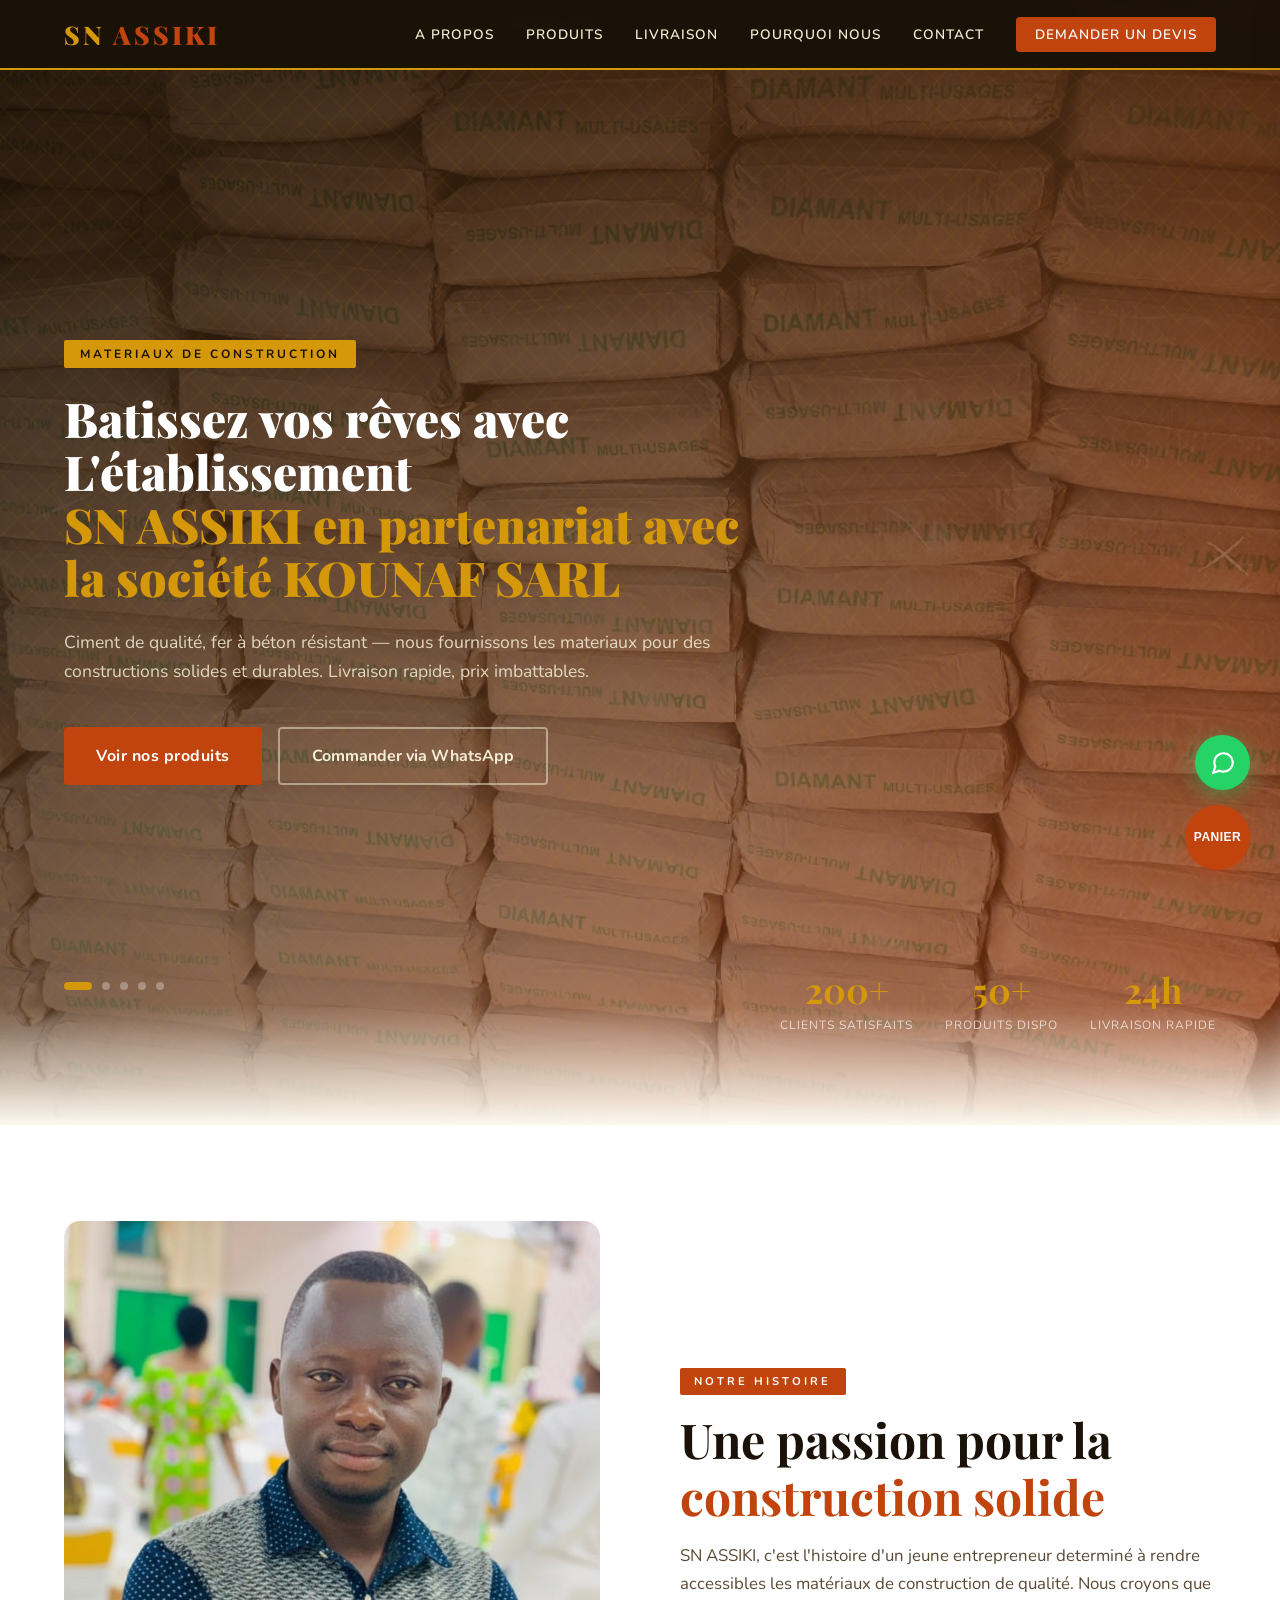
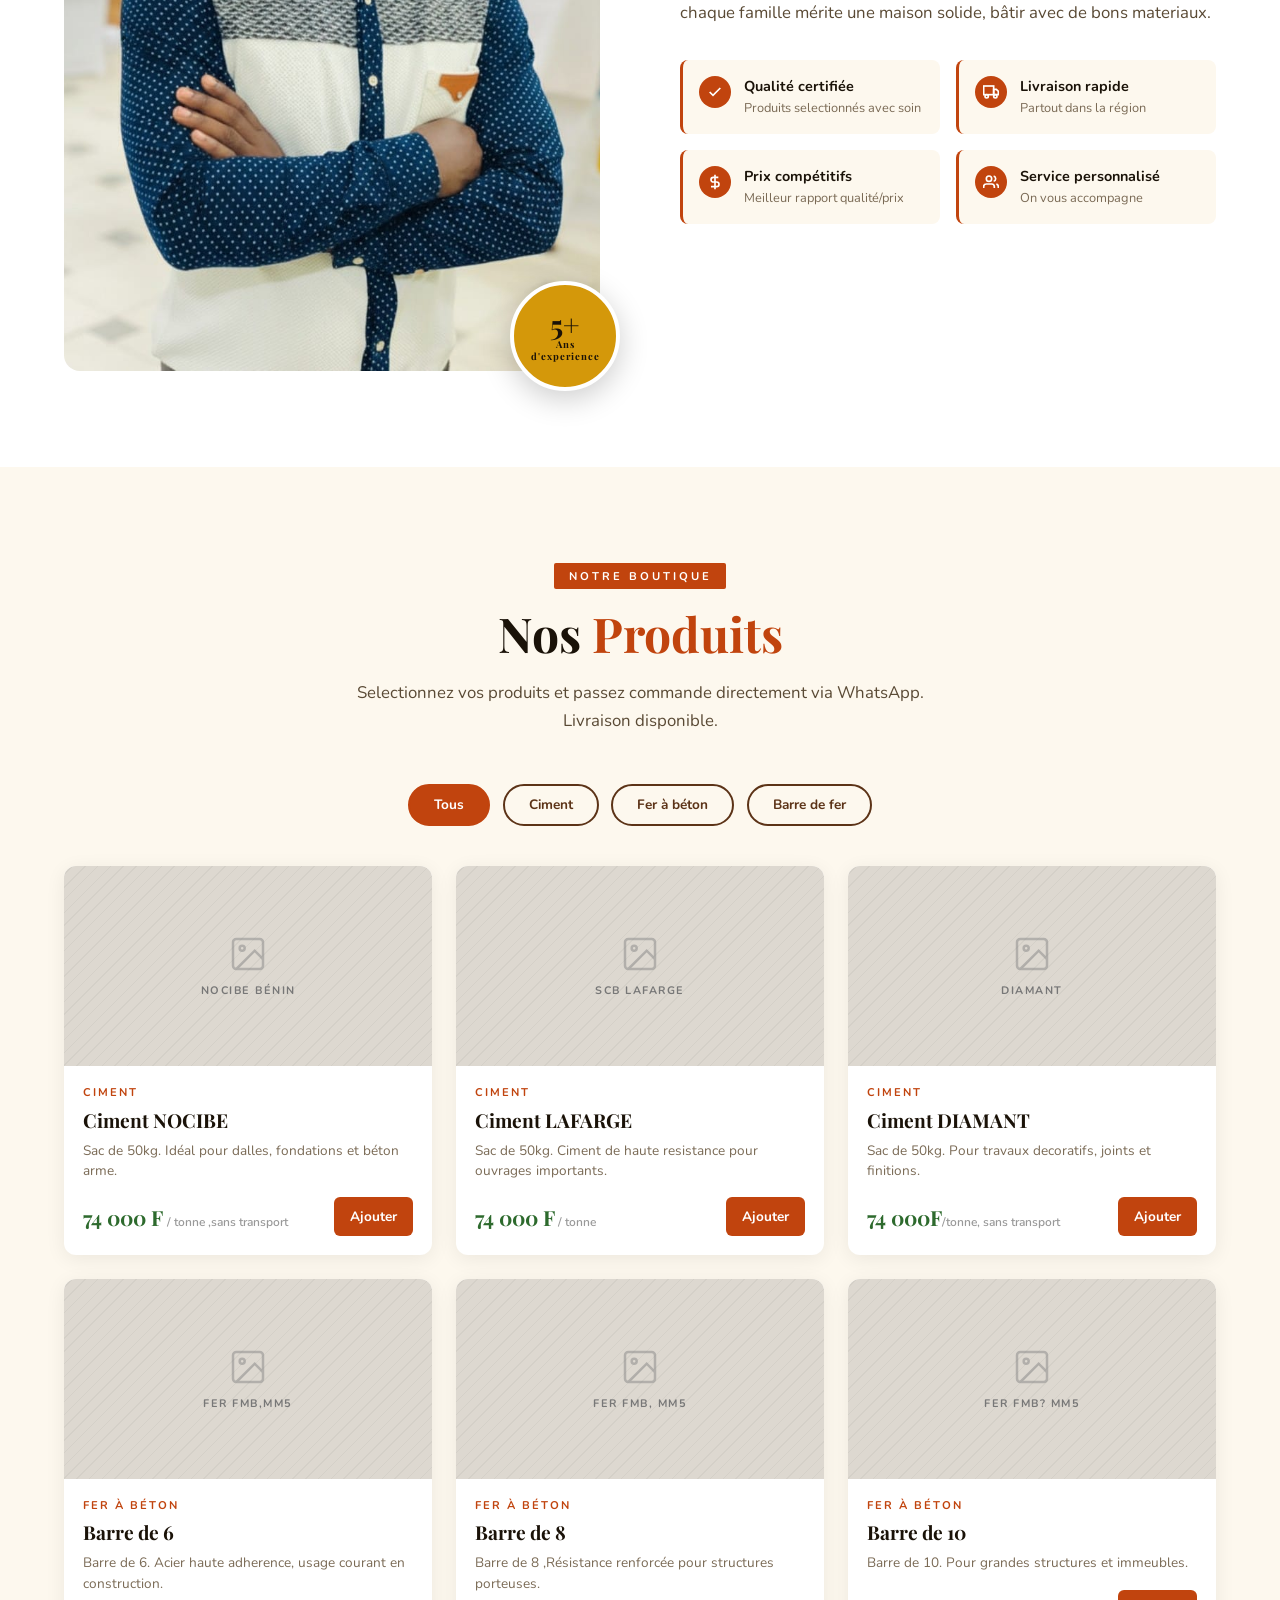
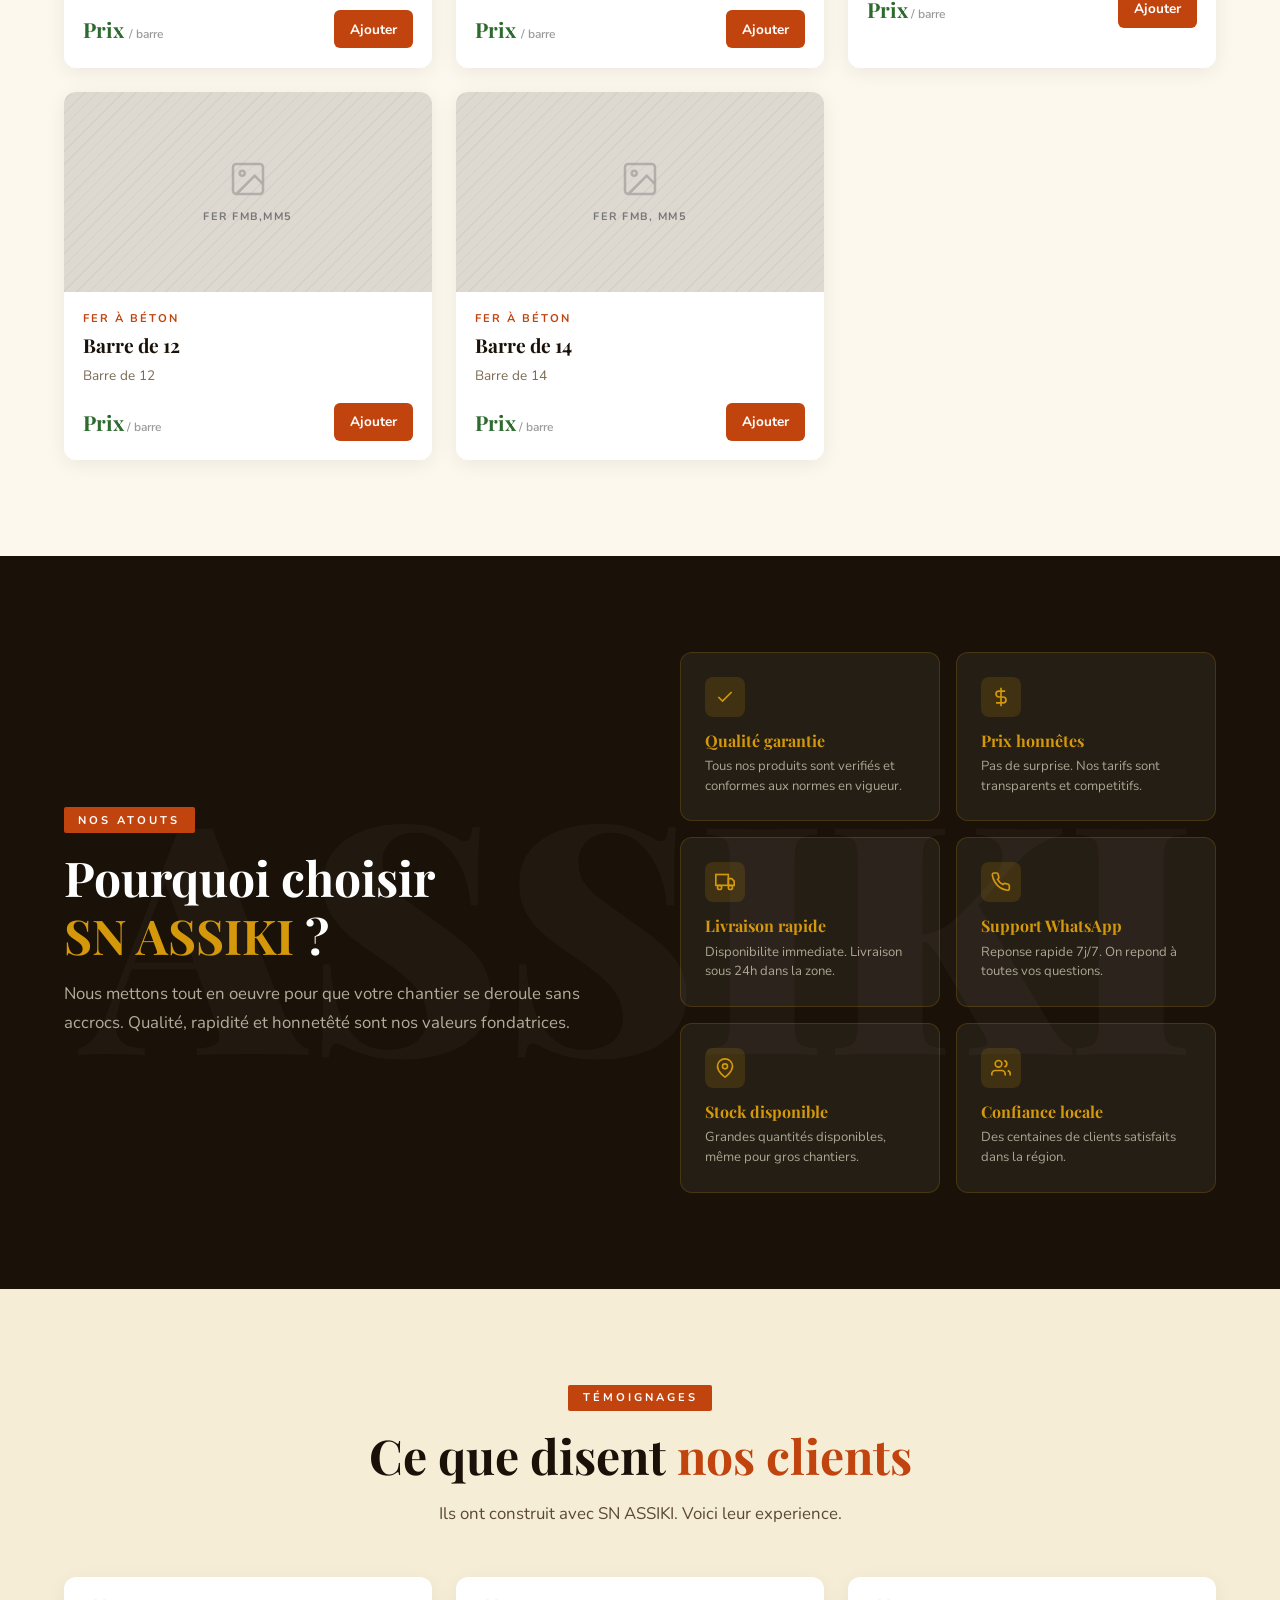
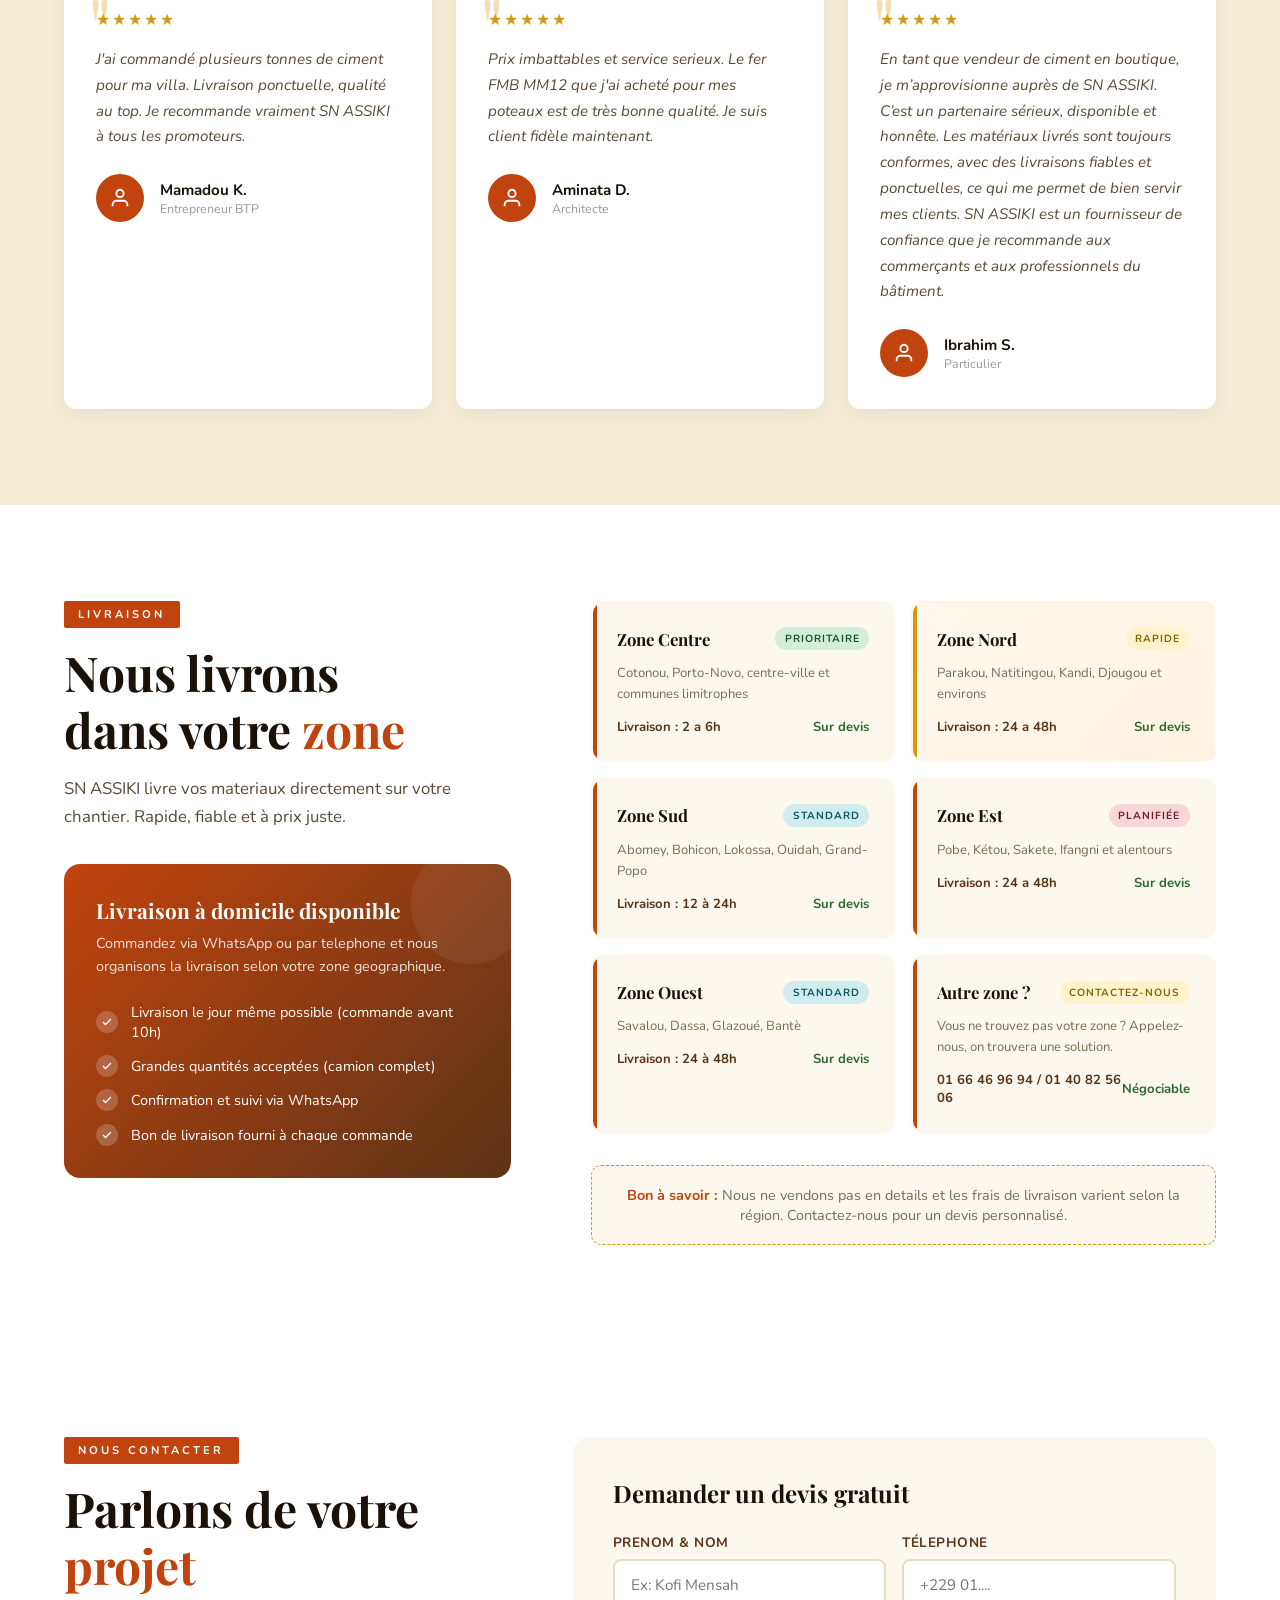
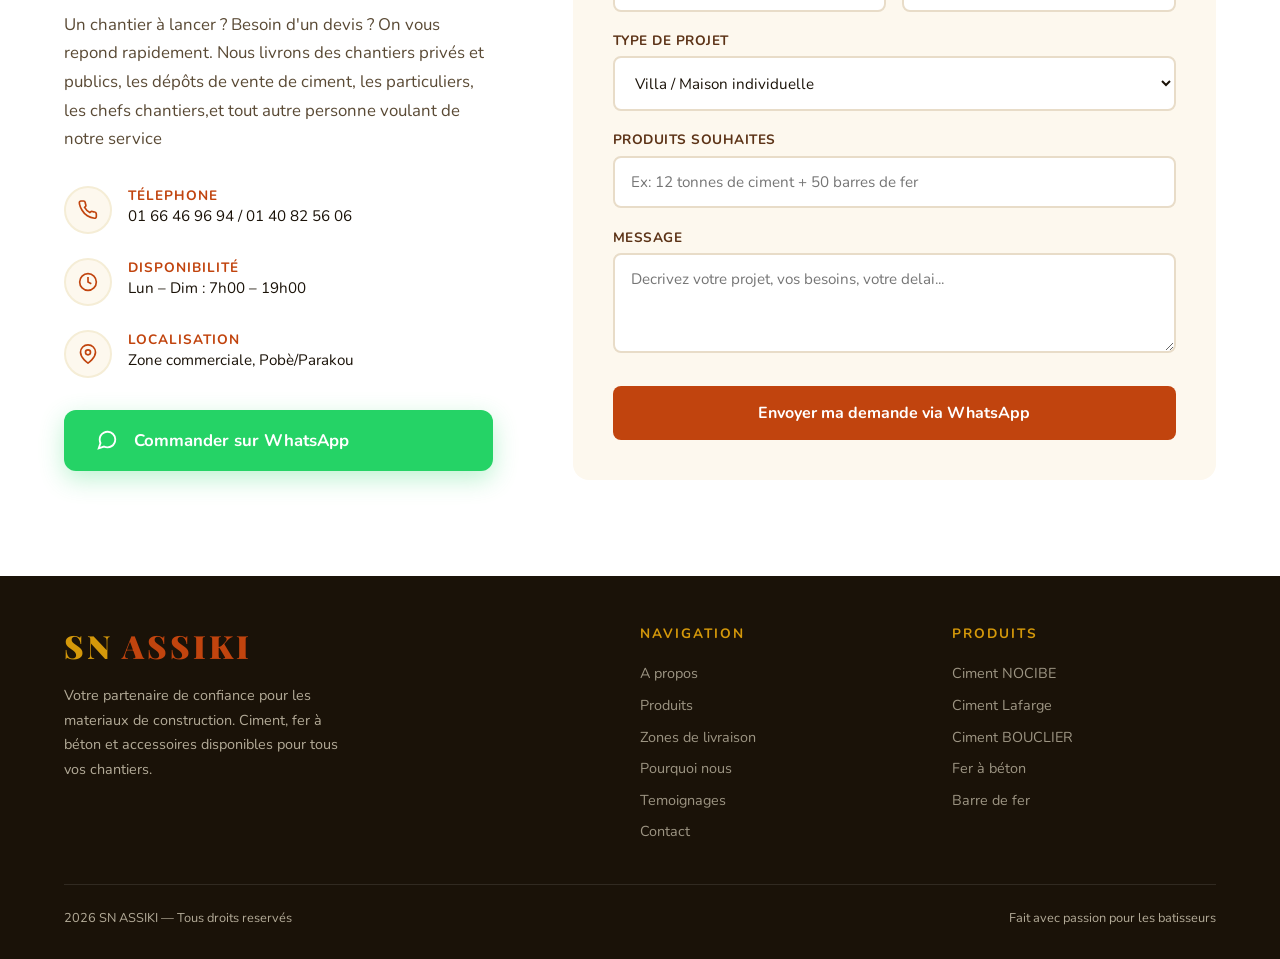
<file: index.html>
<!DOCTYPE html>
<html lang="fr">

<head>
    <meta charset="UTF-8">
    <meta name="viewport" content="width=device-width, initial-scale=1.0">
    <title>SN ASSIKI — Ciment &amp; Fer pour Bâtir l'Avenir</title>
    <link
        href="https://fonts.googleapis.com/css2?family=Playfair+Display:wght@700;900&family=Nunito:wght@400;600;700&display=swap"
        rel="stylesheet">
    <link rel="stylesheet" href="Css/css_ind.css" >
</head>

<body>

    <!-- NAV -->
    <nav id="main-nav">
        <div class="nav-logo">SN <span>ASSIKI</span></div>
        <ul class="nav-links">
            <li><a href="#about">A propos</a></li>
            <li><a href="#catalogue">Produits</a></li>
            <li><a href="#livraison">Livraison</a></li>
            <li><a href="#why">Pourquoi nous</a></li>
            <li><a href="#contact">Contact</a></li>
            <li><a href="#contact" class="nav-cta">Demander un devis</a></li>
        </ul>
        <button class="hamburger" id="hamburger" onclick="toggleMenu()">
            <span></span><span></span><span></span>
        </button>
    </nav>

    <!-- MENU MOBILE -->
    <div class="mobile-nav" id="mobile-nav">
        <a href="#about" onclick="closeMenu()">A propos</a>
        <a href="#catalogue" onclick="closeMenu()">Produits</a>
        <a href="#livraison" onclick="closeMenu()">Livraison</a>
        <a href="#why" onclick="closeMenu()">Pourquoi nous</a>
        <a href="#testimonials" onclick="closeMenu()">Temoignages</a>
        <a href="#contact" onclick="closeMenu()">Contact</a>
        <a href="#contact" class="nav-cta-mobile" onclick="closeMenu()">Demander un devis</a>
    </div>

    <!-- HERO -->
    <section id="hero">
        <div class="hero-slides">
            <div class="hero-slide active"></div>
            <div class="hero-slide"></div>
            <div class="hero-slide"></div>
            <div class="hero-slide"></div>
            <div class="hero-slide"></div>
        </div>
        <div class="hero-overlay"></div>
        <div class="hero-pattern"></div>

        <div class="slide-dots">
            <button class="slide-dot active" onclick="goToSlide(0)"></button>
            <button class="slide-dot" onclick="goToSlide(1)"></button>
            <button class="slide-dot" onclick="goToSlide(2)"></button>
            <button class="slide-dot" onclick="goToSlide(3)"></button>
            <button class="slide-dot" onclick="goToSlide(4)"></button>
        </div>

        <div class="hero-content">
            <div class="hero-badge">Materiaux de Construction</div>
            <h1 class="hero-title">Batissez vos rêves avec L'établissement <br><em> SN ASSIKI en partenariat avec la société KOUNAF SARL</em></h1>
            <p class="hero-subtitle">Ciment de qualité, fer à béton résistant — nous fournissons les materiaux pour des
                constructions solides et durables. Livraison rapide, prix imbattables.</p>
            <div class="hero-buttons">
                <a href="#catalogue" class="btn-primary">Voir nos produits</a>
                <a href="https://wa.me/66469694?text=Bonjour%20SN%20ASSIKI%2C%20je%20voudrais%20des%20informations."
                    class="btn-outline" target="_blank">Commander via WhatsApp</a>
            </div>
        </div>

        <div class="hero-stats">
            <div class="stat"><span class="stat-num">200+</span><span class="stat-label">Clients satisfaits</span></div>
            <div class="stat"><span class="stat-num">50+</span><span class="stat-label">Produits dispo</span></div>
            <div class="stat"><span class="stat-num">24h</span><span class="stat-label">Livraison rapide</span></div>
        </div>
    </section>

    <!-- A PROPOS -->
    <section id="about">
        <div class="about-image reveal">
            <img src="img/ENR2.jpeg" alt="SN ASSIKI">
            <div class="about-badge-img">
                <span class="big">5+</span>
                <span class="small">Ans<br>d'experience</span>
            </div>
        </div>
        <div class="reveal">
            <span class="section-tag">Notre histoire</span>
            <h2 class="section-title">Une passion pour la<br><em>construction solide</em></h2>
            <p class="section-sub">SN ASSIKI, c'est l'histoire d'un jeune entrepreneur determiné à rendre accessibles
                les matériaux de construction de qualité. Nous croyons que chaque famille mérite une maison solide,
                bâtir avec de bons materiaux.</p>
            <div class="about-features">
                <div class="feature-item">
                    <div class="feature-icon">
                        <svg viewBox="0 0 24 24">
                            <polyline points="20 6 9 17 4 12" />
                        </svg>
                    </div>
                    <div class="feature-text">
                        <strong>Qualité certifiée</strong>
                        <span>Produits selectionnés avec soin</span>
                    </div>
                </div>
                <div class="feature-item">
                    <div class="feature-icon">
                        <svg viewBox="0 0 24 24">
                            <rect x="1" y="3" width="15" height="13" />
                            <polygon points="16 8 20 8 23 11 23 16 16 16 16 8" />
                            <circle cx="5.5" cy="18.5" r="2.5" />
                            <circle cx="18.5" cy="18.5" r="2.5" />
                        </svg>
                    </div>
                    <div class="feature-text">
                        <strong>Livraison rapide</strong>
                        <span>Partout dans la région</span>
                    </div>
                </div>
                <div class="feature-item">
                    <div class="feature-icon">
                        <svg viewBox="0 0 24 24">
                            <line x1="12" y1="1" x2="12" y2="23" />
                            <path d="M17 5H9.5a3.5 3.5 0 0 0 0 7h5a3.5 3.5 0 0 1 0 7H6" />
                        </svg>
                    </div>
                    <div class="feature-text">
                        <strong>Prix compétitifs</strong>
                        <span>Meilleur rapport qualité/prix</span>
                    </div>
                </div>
                <div class="feature-item">
                    <div class="feature-icon">
                        <svg viewBox="0 0 24 24">
                            <path d="M17 21v-2a4 4 0 0 0-4-4H5a4 4 0 0 0-4 4v2" />
                            <circle cx="9" cy="7" r="4" />
                            <path d="M23 21v-2a4 4 0 0 0-3-3.87" />
                            <path d="M16 3.13a4 4 0 0 1 0 7.75" />
                        </svg>
                    </div>
                    <div class="feature-text">
                        <strong>Service personnalisé</strong>
                        <span>On vous accompagne</span>
                    </div>
                </div>
            </div>
        </div>
    </section>

    <!-- CATALOGUE -->
    <section id="catalogue">
        <div class="catalogue-header reveal">
            <span class="section-tag">Notre boutique</span>
            <h2 class="section-title">Nos <em>Produits</em></h2>
            <p class="section-sub">Selectionnez vos produits et passez commande directement via WhatsApp. Livraison
                disponible.</p>
        </div>
        <div class="filter-tabs">
            <button class="filter-tab active" onclick="filterProducts('tous', event)">Tous</button>
            <button class="filter-tab" onclick="filterProducts('ciment', event)">Ciment</button>
            <button class="filter-tab" onclick="filterProducts('fer', event)">Fer à béton</button>
            <button class="filter-tab" onclick="filterProducts('accessoires', event)">Barre de fer</button>
        </div>
        <div class="products-grid" id="products-grid">

            <div class="product-card" data-category="ciment">
                <div class="product-img-placeholder">
                    <svg viewBox="0 0 24 24">
                        <rect x="3" y="3" width="18" height="18" rx="2" />
                        <circle cx="8.5" cy="8.5" r="1.5" />
                        <path d="M21 15l-5-5L5 21" />
                    </svg>
                    <span class="ph-label">NOCIBE Bénin</span>
                </div>
                <div class="product-info">
                    <div class="product-category">Ciment</div>
                    <div class="product-name">Ciment NOCIBE</div>
                    <div class="product-desc">Sac de 50kg. Idéal pour dalles, fondations et béton arme.</div>
                    <div class="product-footer">
                        <div class="product-price">74 000 F <span> / tonne ,sans transport</span></div>
                        <button class="add-cart-btn" onclick="addToCart('Ciment NOCIBE Bénin', 74 000)">Ajouter</button>
                    </div>
                </div>
            </div>

            <div class="product-card" data-category="ciment">
                <div class="product-img-placeholder">
                    <svg viewBox="0 0 24 24">
                        <rect x="3" y="3" width="18" height="18" rx="2" />
                        <circle cx="8.5" cy="8.5" r="1.5" />
                        <path d="M21 15l-5-5L5 21" />
                    </svg>
                    <span class="ph-label"> SCB Lafarge</span>
                </div>
                <div class="product-info">
                    <div class="product-category">Ciment</div>
                    <div class="product-name">Ciment LAFARGE</div>
                    <div class="product-desc">Sac de 50kg. Ciment de haute resistance pour ouvrages importants.</div>
                    <div class="product-footer">
                        <div class="product-price">74 000 F<span> / tonne</span></div>
                        <button class="add-cart-btn" onclick="addToCart('Ciment LAFARGE ', 74 000)">Ajouter</button>
                    </div>
                </div>
            </div>

            <div class="product-card" data-category="ciment">
                <div class="product-img-placeholder">
                    <svg viewBox="0 0 24 24">
                        <rect x="3" y="3" width="18" height="18" rx="2" />
                        <circle cx="8.5" cy="8.5" r="1.5" />
                        <path d="M21 15l-5-5L5 21" />
                    </svg>
                    <span class="ph-label">DIAMANT</span>
                </div>
                <div class="product-info">
                    <div class="product-category">Ciment</div>
                    <div class="product-name">Ciment DIAMANT</div>
                    <div class="product-desc">Sac de 50kg. Pour travaux decoratifs, joints et finitions.</div>
                    <div class="product-footer">
                        <div class="product-price">74 000F<span>/tonne, sans transport</span></div>
                        <button class="add-cart-btn" onclick="addToCart('Ciment bouclier 25kg', 000)">Ajouter</button>
                    </div>
                </div>
            </div>

            <div class="product-card" data-category="fer">
                <div class="product-img-placeholder">
                    <svg viewBox="0 0 24 24">
                        <rect x="3" y="3" width="18" height="18" rx="2" />
                        <circle cx="8.5" cy="8.5" r="1.5" />
                        <path d="M21 15l-5-5L5 21" />
                    </svg>
                    <span class="ph-label">Fer FMB,MM5 </span>
                </div>
                <div class="product-info">
                    <div class="product-category">Fer à béton</div>
                    <div class="product-name">Barre de 6</div>
                    <div class="product-desc">Barre de 6. Acier haute adherence, usage courant en construction.</div>
                    <div class="product-footer">
                        <div class="product-price"> Prix <span> / barre</span></div>
                        <button class="add-cart-btn" onclick="addToCart('Fer FMB MM5', 3200)">Ajouter</button>
                    </div>
                </div>
            </div>

            <div class="product-card" data-category="fer">
                <div class="product-img-placeholder">
                    <svg viewBox="0 0 24 24">
                        <rect x="3" y="3" width="18" height="18" rx="2" />
                        <circle cx="8.5" cy="8.5" r="1.5" />
                        <path d="M21 15l-5-5L5 21" />
                    </svg>
                    <span class="ph-label">Fer FMB, MM5 </span>
                </div>
                <div class="product-info">
                    <div class="product-category">Fer à béton</div>
                    <div class="product-name">Barre de 8</div>
                    <div class="product-desc">Barre de 8 ,Résistance renforcée pour structures porteuses.</div>
                    <div class="product-footer">
                        <div class="product-price">Prix <span> / barre</span></div>
                        <button class="add-cart-btn" onclick="addToCart('Fer FMB 12mm', 4500)">Ajouter</button>
                    </div>
                </div>
            </div>

            <div class="product-card" data-category="fer">
                <div class="product-img-placeholder">
                    <svg viewBox="0 0 24 24">
                        <rect x="3" y="3" width="18" height="18" rx="2" />
                        <circle cx="8.5" cy="8.5" r="1.5" />
                        <path d="M21 15l-5-5L5 21" />
                    </svg>
                    <span class="ph-label">Fer FMB? MM5</span>
                </div>
                <div class="product-info">
                    <div class="product-category">Fer à béton</div>
                    <div class="product-name">Barre de 10</div>
                    <div class="product-desc">Barre de 10. Pour grandes structures et immeubles.</div>
                    <div class="product-footer">
                        <div class="product-price">Prix<span> / barre</span></div>
                        <button class="add-cart-btn" onclick="addToCart('Fer FMB 16mm', 00)">Ajouter</button>
                    </div>
                </div>
            </div>

            <div class="product-card" data-category="accessoires">
                <div class="product-img-placeholder">
                    <svg viewBox="0 0 24 24">
                        <rect x="3" y="3" width="18" height="18" rx="2" />
                        <circle cx="8.5" cy="8.5" r="1.5" />
                        <path d="M21 15l-5-5L5 21" />
                    </svg>
                    <span class="ph-label">Fer FMB,MM5</span>
                </div>
                <div class="product-info">
                    <div class="product-category">Fer à béton</div>
                    <div class="product-name">Barre de 12 </div>
                    <div class="product-desc">Barre de 12 </div>
                    <div class="product-footer">
                        <div class="product-price">Prix<span> / barre</span></div>
                        <button class="add-cart-btn" onclick="addToCart('Fer FMB MM10', 10000)">Ajouter</button>
                    </div>
                </div>
            </div>

            <div class="product-card" data-category="accessoires">
                <div class="product-img-placeholder">
                    <svg viewBox="0 0 24 24">
                        <rect x="3" y="3" width="18" height="18" rx="2" />
                        <circle cx="8.5" cy="8.5" r="1.5" />
                        <path d="M21 15l-5-5L5 21" />
                    </svg>
                    <span class="ph-label">Fer FMB, MM5</span>
                </div>
                <div class="product-info">
                    <div class="product-category">Fer à béton</div>
                    <div class="product-name">Barre de 14 </div>
                    <div class="product-desc">Barre de 14 </div>
                    <div class="product-footer">
                        <div class="product-price">Prix<span> / barre</span></div>
                        <button class="add-cart-btn" onclick="addToCart('Fer FMB MM12', 2500)">Ajouter</button>
                    </div>
                </div>
            </div>

        </div>
    </section>

    <!-- POURQUOI NOUS -->
    <section id="why">
        <div class="why-inner">
            <div class="why-left reveal">
                <span class="section-tag">Nos atouts</span>
                <h2 class="section-title">Pourquoi choisir<br><em>SN ASSIKI</em> ?</h2>
                <p class="section-sub">Nous mettons tout en oeuvre pour que votre chantier se deroule sans accrocs.
                    Qualité, rapidité et honnetêté sont nos valeurs fondatrices.</p>
            </div>
            <div class="why-cards reveal">
                <div class="why-card">
                    <div class="why-icon"><svg viewBox="0 0 24 24">
                            <polyline points="20 6 9 17 4 12" />
                        </svg></div>
                    <h4>Qualité garantie</h4>
                    <p>Tous nos produits sont verifiés et conformes aux normes en vigueur.</p>
                </div>
                <div class="why-card">
                    <div class="why-icon"><svg viewBox="0 0 24 24">
                            <line x1="12" y1="1" x2="12" y2="23" />
                            <path d="M17 5H9.5a3.5 3.5 0 0 0 0 7h5a3.5 3.5 0 0 1 0 7H6" />
                        </svg></div>
                    <h4>Prix honnêtes</h4>
                    <p>Pas de surprise. Nos tarifs sont transparents et competitifs.</p>
                </div>
                <div class="why-card">
                    <div class="why-icon"><svg viewBox="0 0 24 24">
                            <rect x="1" y="3" width="15" height="13" />
                            <polygon points="16 8 20 8 23 11 23 16 16 16 16 8" />
                            <circle cx="5.5" cy="18.5" r="2.5" />
                            <circle cx="18.5" cy="18.5" r="2.5" />
                        </svg></div>
                    <h4>Livraison rapide</h4>
                    <p>Disponibilite immediate. Livraison sous 24h dans la zone.</p>
                </div>
                <div class="why-card">
                    <div class="why-icon"><svg viewBox="0 0 24 24">
                            <path
                                d="M22 16.92v3a2 2 0 0 1-2.18 2 19.79 19.79 0 0 1-8.63-3.07A19.5 19.5 0 0 1 4.69 12 19.79 19.79 0 0 1 1.61 3.4 2 2 0 0 1 3.6 1.22h3a2 2 0 0 1 2 1.72c.127.96.361 1.903.7 2.81a2 2 0 0 1-.45 2.11L7.91 8.81a16 16 0 0 0 6.29 6.29l.95-.94a2 2 0 0 1 2.11-.45c.907.339 1.85.573 2.81.7a2 2 0 0 1 1.72 2.02z" />
                        </svg></div>
                    <h4>Support WhatsApp</h4>
                    <p>Reponse rapide 7j/7. On repond à toutes vos questions.</p>
                </div>
                <div class="why-card">
                    <div class="why-icon"><svg viewBox="0 0 24 24">
                            <path d="M21 10c0 7-9 13-9 13s-9-6-9-13a9 9 0 0 1 18 0z" />
                            <circle cx="12" cy="10" r="3" />
                        </svg></div>
                    <h4>Stock disponible</h4>
                    <p>Grandes quantités disponibles, même pour gros chantiers.</p>
                </div>
                <div class="why-card">
                    <div class="why-icon"><svg viewBox="0 0 24 24">
                            <path d="M17 21v-2a4 4 0 0 0-4-4H5a4 4 0 0 0-4 4v2" />
                            <circle cx="9" cy="7" r="4" />
                            <path d="M23 21v-2a4 4 0 0 0-3-3.87" />
                            <path d="M16 3.13a4 4 0 0 1 0 7.75" />
                        </svg></div>
                    <h4>Confiance locale</h4>
                    <p>Des centaines de clients satisfaits dans la région.</p>
                </div>
            </div>
        </div>
    </section>

    <!-- TEMOIGNAGES -->
    <section id="testimonials">
        <div class="testimonials-header reveal">
            <span class="section-tag">Témoignages</span>
            <h2 class="section-title">Ce que disent <em>nos clients</em></h2>
            <p class="section-sub">Ils ont construit avec SN ASSIKI. Voici leur experience.</p>
        </div>
        <div class="testimonials-grid">
            <div class="testimonial-card reveal">
                <div class="stars">&#9733;&#9733;&#9733;&#9733;&#9733;</div>
                <p class="testimonial-text">J'ai commandé plusieurs tonnes de ciment pour ma villa. Livraison
                    ponctuelle, qualité au top. Je recommande vraiment SN ASSIKI à tous les promoteurs.</p>
                <div class="testimonial-author">
                    <div class="author-avatar"><svg viewBox="0 0 24 24">
                            <path d="M20 21v-2a4 4 0 0 0-4-4H8a4 4 0 0 0-4 4v2" />
                            <circle cx="12" cy="7" r="4" />
                        </svg></div>
                    <div>
                        <div class="author-name">Mamadou K.</div>
                        <div class="author-title">Entrepreneur BTP</div>
                    </div>
                </div>
            </div>
            <div class="testimonial-card reveal">
                <div class="stars">&#9733;&#9733;&#9733;&#9733;&#9733;</div>
                <p class="testimonial-text">Prix imbattables et service serieux. Le fer FMB MM12 que j'ai acheté pour mes
                    poteaux est de très bonne qualité. Je suis client fidèle maintenant.</p>
                <div class="testimonial-author">
                    <div class="author-avatar"><svg viewBox="0 0 24 24">
                            <path d="M20 21v-2a4 4 0 0 0-4-4H8a4 4 0 0 0-4 4v2" />
                            <circle cx="12" cy="7" r="4" />
                        </svg></div>
                    <div>
                        <div class="author-name">Aminata D.</div>
                        <div class="author-title">Architecte</div>
                    </div>
                </div>
            </div>
            <div class="testimonial-card reveal">
                <div class="stars">&#9733;&#9733;&#9733;&#9733;&#9733;</div>
                <p class="testimonial-text">En tant que vendeur de ciment en boutique, je m’approvisionne auprès de SN ASSIKI. C’est un partenaire sérieux, disponible et honnête.
Les matériaux livrés sont toujours conformes, avec des livraisons fiables et ponctuelles, ce qui me permet de bien servir mes clients.
SN ASSIKI est un fournisseur de confiance que je recommande aux commerçants et aux professionnels du bâtiment.</p>
                <div class="testimonial-author">
                    <div class="author-avatar"><svg viewBox="0 0 24 24">
                            <path d="M20 21v-2a4 4 0 0 0-4-4H8a4 4 0 0 0-4 4v2" />
                            <circle cx="12" cy="7" r="4" />
                        </svg></div>
                    <div>
                        <div class="author-name">Ibrahim S.</div>
                        <div class="author-title">Particulier</div>
                    </div>
                </div>
            </div>
        </div>
    </section>

    <!-- ZONES DE LIVRAISON -->
    <section id="livraison">
        <div class="livraison-inner">
            <div class="livraison-info reveal">
                <span class="section-tag">Livraison</span>
                <h2 class="section-title">Nous livrons<br >dans votre <em>zone</em></h2>
                <p class="section-sub">SN ASSIKI livre vos materiaux directement sur votre chantier. Rapide, fiable et à
                    prix juste.</p>
                <div class="livraison-highlight">
                    <h4>Livraison à domicile disponible</h4>
                    <p>Commandez via WhatsApp ou par telephone et nous organisons la livraison selon votre zone
                        geographique.</p>
                    <div class="livraison-details">
                        <div class="livraison-detail-item">
                            <div class="detail-icon"><svg viewBox="0 0 24 24">
                                    <polyline points="20 6 9 17 4 12" />
                                </svg></div>
                            <span>Livraison le jour même possible (commande avant 10h)</span>
                        </div>
                        <div class="livraison-detail-item">
                            <div class="detail-icon"><svg viewBox="0 0 24 24">
                                    <polyline points="20 6 9 17 4 12" />
                                </svg></div>
                            <span>Grandes quantités acceptées (camion complet)</span>
                        </div>
                        <div class="livraison-detail-item">
                            <div class="detail-icon"><svg viewBox="0 0 24 24">
                                    <polyline points="20 6 9 17 4 12" />
                                </svg></div>
                            <span>Confirmation et suivi via WhatsApp</span>
                        </div>
                        <div class="livraison-detail-item">
                            <div class="detail-icon"><svg viewBox="0 0 24 24">
                                    <polyline points="20 6 9 17 4 12" />
                                </svg></div>
                            <span>Bon de livraison fourni à chaque commande</span>
                        </div>
                    </div>
                </div>
            </div>

            <div class="reveal">
                <div class="zones-grid">
                    <div class="zone-card">
                        <div class="zone-header">
                            <div class="zone-name">Zone Centre</div><span
                                class="zone-badge badge-free">Prioritaire</span>
                        </div>
                        <div class="zone-cities">Cotonou, Porto-Novo, centre-ville et communes limitrophes</div>
                        <div class="zone-info"><span class="zone-time">Livraison : 2 a 6h</span><span
                                class="zone-price">Sur devis</span></div>
                    </div>
                    <div class="zone-card premium">
                        <div class="zone-header">
                            <div class="zone-name">Zone Nord</div><span class="zone-badge badge-fast">Rapide</span>
                        </div>
                        <div class="zone-cities">Parakou, Natitingou, Kandi, Djougou et environs</div>
                        <div class="zone-info"><span class="zone-time">Livraison : 24 a 48h</span><span
                                class="zone-price">Sur devis</span></div>
                    </div>
                    <div class="zone-card">
                        <div class="zone-header">
                            <div class="zone-name">Zone Sud</div><span class="zone-badge badge-standard">Standard</span>
                        </div>
                        <div class="zone-cities">Abomey, Bohicon, Lokossa, Ouidah, Grand-Popo</div>
                        <div class="zone-info"><span class="zone-time">Livraison : 12 à 24h</span><span
                                class="zone-price">Sur devis</span></div>
                    </div>
                    <div class="zone-card">
                        <div class="zone-header">
                            <div class="zone-name">Zone Est</div><span class="zone-badge badge-premium">Planifiée</span>
                        </div>
                        <div class="zone-cities">Pobe, Kétou, Sakete, Ifangni et alentours</div>
                        <div class="zone-info"><span class="zone-time">Livraison : 24 a 48h</span><span
                                class="zone-price">Sur devis</span></div>
                    </div>
                    <div class="zone-card">
                        <div class="zone-header">
                            <div class="zone-name">Zone Ouest</div><span
                                class="zone-badge badge-standard">Standard</span>
                        </div>
                        <div class="zone-cities">Savalou, Dassa, Glazoué, Bantè</div>
                        <div class="zone-info"><span class="zone-time">Livraison : 24 à 48h</span><span
                                class="zone-price">Sur devis</span></div>
                    </div>
                    <div class="zone-card">
                        <div class="zone-header">
                            <div class="zone-name">Autre zone ?</div><span
                                class="zone-badge badge-fast">Contactez-nous</span>
                        </div>
                        <div class="zone-cities">Vous ne trouvez pas votre zone ? Appelez-nous, on trouvera une
                            solution.</div>
                        <div class="zone-info"><span class="zone-time">01 66 46 96 94 / 01 40 82 56 06</span><span
                                class="zone-price">Négociable</span></div>
                    </div>
                </div>
                <div class="zones-note">
                    <strong>Bon à savoir : </strong> Nous ne vendons pas en details et les frais de livraison varient selon la région. Contactez-nous pour un devis personnalisé.
                </div>
            </div>
        </div>
    </section>

    <!-- CONTACT -->
    <section id="contact">
        <div class="contact-inner">
            <div class="reveal">
                <span class="section-tag">Nous contacter</span>
                <h2 class="section-title">Parlons de votre <em>projet</em></h2>
                <p class="section-sub">Un chantier à lancer ? Besoin d'un devis ? On vous repond rapidement. Nous livrons des chantiers privés et publics, les dépôts de vente de ciment, les particuliers, les chefs chantiers,et tout autre personne voulant de notre service</p>
                <div class="contact-info-block">
                    <div class="contact-info-item">
                        <div class="contact-icon"><svg viewBox="0 0 24 24">
                                <path
                                    d="M22 16.92v3a2 2 0 0 1-2.18 2 19.79 19.79 0 0 1-8.63-3.07A19.5 19.5 0 0 1 4.69 12 19.79 19.79 0 0 1 1.61 3.4 2 2 0 0 1 3.6 1.22h3a2 2 0 0 1 2 1.72c.127.96.361 1.903.7 2.81a2 2 0 0 1-.45 2.11L7.91 8.81a16 16 0 0 0 6.29 6.29l.95-.94a2 2 0 0 1 2.11-.45c.907.339 1.85.573 2.81.7a2 2 0 0 1 1.72 2.02z" />
                            </svg></div>
                        <div class="contact-text"><strong>Télephone</strong><span>01 66 46 96 94 / 01 40 82 56 06</span></div>
                    </div>
                    <div class="contact-info-item">
                        <div class="contact-icon"><svg viewBox="0 0 24 24">
                                <circle cx="12" cy="12" r="10" />
                                <polyline points="12 6 12 12 16 14" />
                            </svg></div>
                        <div class="contact-text"><strong>Disponibilité</strong><span>Lun – Dim : 7h00 – 19h00</span>
                        </div>
                    </div>
                    <div class="contact-info-item">
                        <div class="contact-icon"><svg viewBox="0 0 24 24">
                                <path d="M21 10c0 7-9 13-9 13s-9-6-9-13a9 9 0 0 1 18 0z" />
                                <circle cx="12" cy="10" r="3" />
                            </svg></div>
                        <div class="contact-text"><strong>Localisation</strong><span>Zone commerciale, Pobè/Parakou</span>
                        </div>
                    </div>
                </div>
                <a href="https://wa.me/66469694?text=Bonjour%20SN%20ASSIKI%2C%20je%20souhaite%20un%20devis."
                    class="whatsapp-big-btn" target="_blank">
                    <svg viewBox="0 0 24 24">
                        <path
                            d="M21 11.5a8.38 8.38 0 0 1-.9 3.8 8.5 8.5 0 0 1-7.6 4.7 8.38 8.38 0 0 1-3.8-.9L3 21l1.9-5.7a8.38 8.38 0 0 1-.9-3.8 8.5 8.5 0 0 1 4.7-7.6 8.38 8.38 0 0 1 3.8-.9h.5a8.48 8.48 0 0 1 8 8v.5z" />
                    </svg>
                    Commander sur WhatsApp
                </a>
            </div>

            <div class="contact-form reveal">
                <h3>Demander un devis gratuit</h3>
                <div class="form-row">
                    <div class="form-group">
                        <label>Prenom &amp; Nom</label>
                        <input type="text" placeholder="Ex: Kofi Mensah">
                    </div>
                    <div class="form-group">
                        <label>Télephone</label>
                        <input type="tel" placeholder="+229 01....">
                    </div>
                </div>
                <div class="form-group">
                    <label>Type de projet</label>
                    <select>
                        <option>Villa / Maison individuelle</option>
                        <option>Immeuble / Promoteur</option>
                        <option>Chantier public</option>
                        <option>Petits travaux</option>
                        <option>Autre</option>
                    </select>
                </div>
                <div class="form-group">
                    <label>Produits souhaites</label>
                    <input type="text" placeholder="Ex: 12 tonnes de ciment + 50 barres de fer ">
                </div>
                <div class="form-group">
                    <label>Message</label>
                    <textarea placeholder="Decrivez votre projet, vos besoins, votre delai..."></textarea>
                </div>
                <button class="submit-btn" onclick="sendWhatsAppQuote()">Envoyer ma demande via WhatsApp</button>
            </div>
        </div>
    </section>

    <!-- FOOTER -->
    <footer>
        <div class="footer-inner">
            <div class="footer-brand">
                <span class="nav-logo">SN <span>ASSIKI</span></span>
                <p class="footer-desc">Votre partenaire de confiance pour les materiaux de construction. Ciment, fer à
                    béton et accessoires disponibles pour tous vos chantiers.</p>
            </div>
            <div class="footer-col">
                <h4>Navigation</h4>
                <ul>
                    <li><a href="#about">A propos</a></li>
                    <li><a href="#catalogue">Produits</a></li>
                    <li><a href="#livraison">Zones de livraison</a></li>
                    <li><a href="#why">Pourquoi nous</a></li>
                    <li><a href="#testimonials">Temoignages</a></li>
                    <li><a href="#contact">Contact</a></li>
                </ul>
            </div>
            <div class="footer-col">
                <h4>Produits</h4>
                <ul>
                    <li><a href="#catalogue">Ciment NOCIBE</a></li>
                    <li><a href="#catalogue">Ciment Lafarge</a></li>
                    <li><a href="#catalogue">Ciment BOUCLIER</a></li>
                    <li><a href="#catalogue">Fer à béton </a></li>
                    <li><a href="#catalogue">Barre de fer</a></li>
                </ul>
            </div>
        </div>
        <div class="footer-bottom">
            <span>2026 SN ASSIKI — Tous droits reservés</span>
            <span>Fait avec passion pour les batisseurs</span>
        </div>
    </footer>

    <!-- PANIER FLOTTANT -->
    <button id="cart-btn" onclick="toggleCart()">
        Panier
        <div class="cart-count" id="cart-count">0</div>
    </button>

    <!-- WA FLOAT -->
    <a class="wa-float" href="https://wa.me/66469694?text=Bonjour%20SN%20ASSIKI%20!" target="_blank"
        title="Commander via WhatsApp">
        <svg viewBox="0 0 24 24">
            <path
                d="M21 11.5a8.38 8.38 0 0 1-.9 3.8 8.5 8.5 0 0 1-7.6 4.7 8.38 8.38 0 0 1-3.8-.9L3 21l1.9-5.7a8.38 8.38 0 0 1-.9-3.8 8.5 8.5 0 0 1 4.7-7.6 8.38 8.38 0 0 1 3.8-.9h.5a8.48 8.48 0 0 1 8 8v.5z" />
        </svg>
    </a>

    <!-- SIDEBAR PANIER -->
    <div id="cart-overlay" onclick="toggleCart()"></div>
    <div id="cart-sidebar">
        <div class="cart-header">
            <h3>Mon Panier</h3>
            <button class="cart-close" onclick="toggleCart()">X</button>
        </div>
        <div class="cart-items" id="cart-items">
            <div class="cart-empty">
                <svg viewBox="0 0 24 24">
                    <circle cx="9" cy="21" r="1" />
                    <circle cx="20" cy="21" r="1" />
                    <path d="M1 1h4l2.68 13.39a2 2 0 0 0 2 1.61h9.72a2 2 0 0 0 2-1.61L23 6H6" />
                </svg>
                <p>Votre panier est vide.<br>Ajoutez des produits !</p>
            </div>
        </div>
        <div class="cart-footer" id="cart-footer" style="display:none">
            <div class="cart-total">
                <span>Total estime</span>
                <span id="cart-total-price">0 F</span>
            </div>
            <button class="whatsapp-order-btn" onclick="orderViaWhatsApp()">Commander via WhatsApp</button>
            <button class="quote-btn" onclick="orderViaWhatsApp()">Demander un devis</button>
        </div>
    </div>

<script src="Js/JS_script.js"></script>
</body>

</html>
</file>
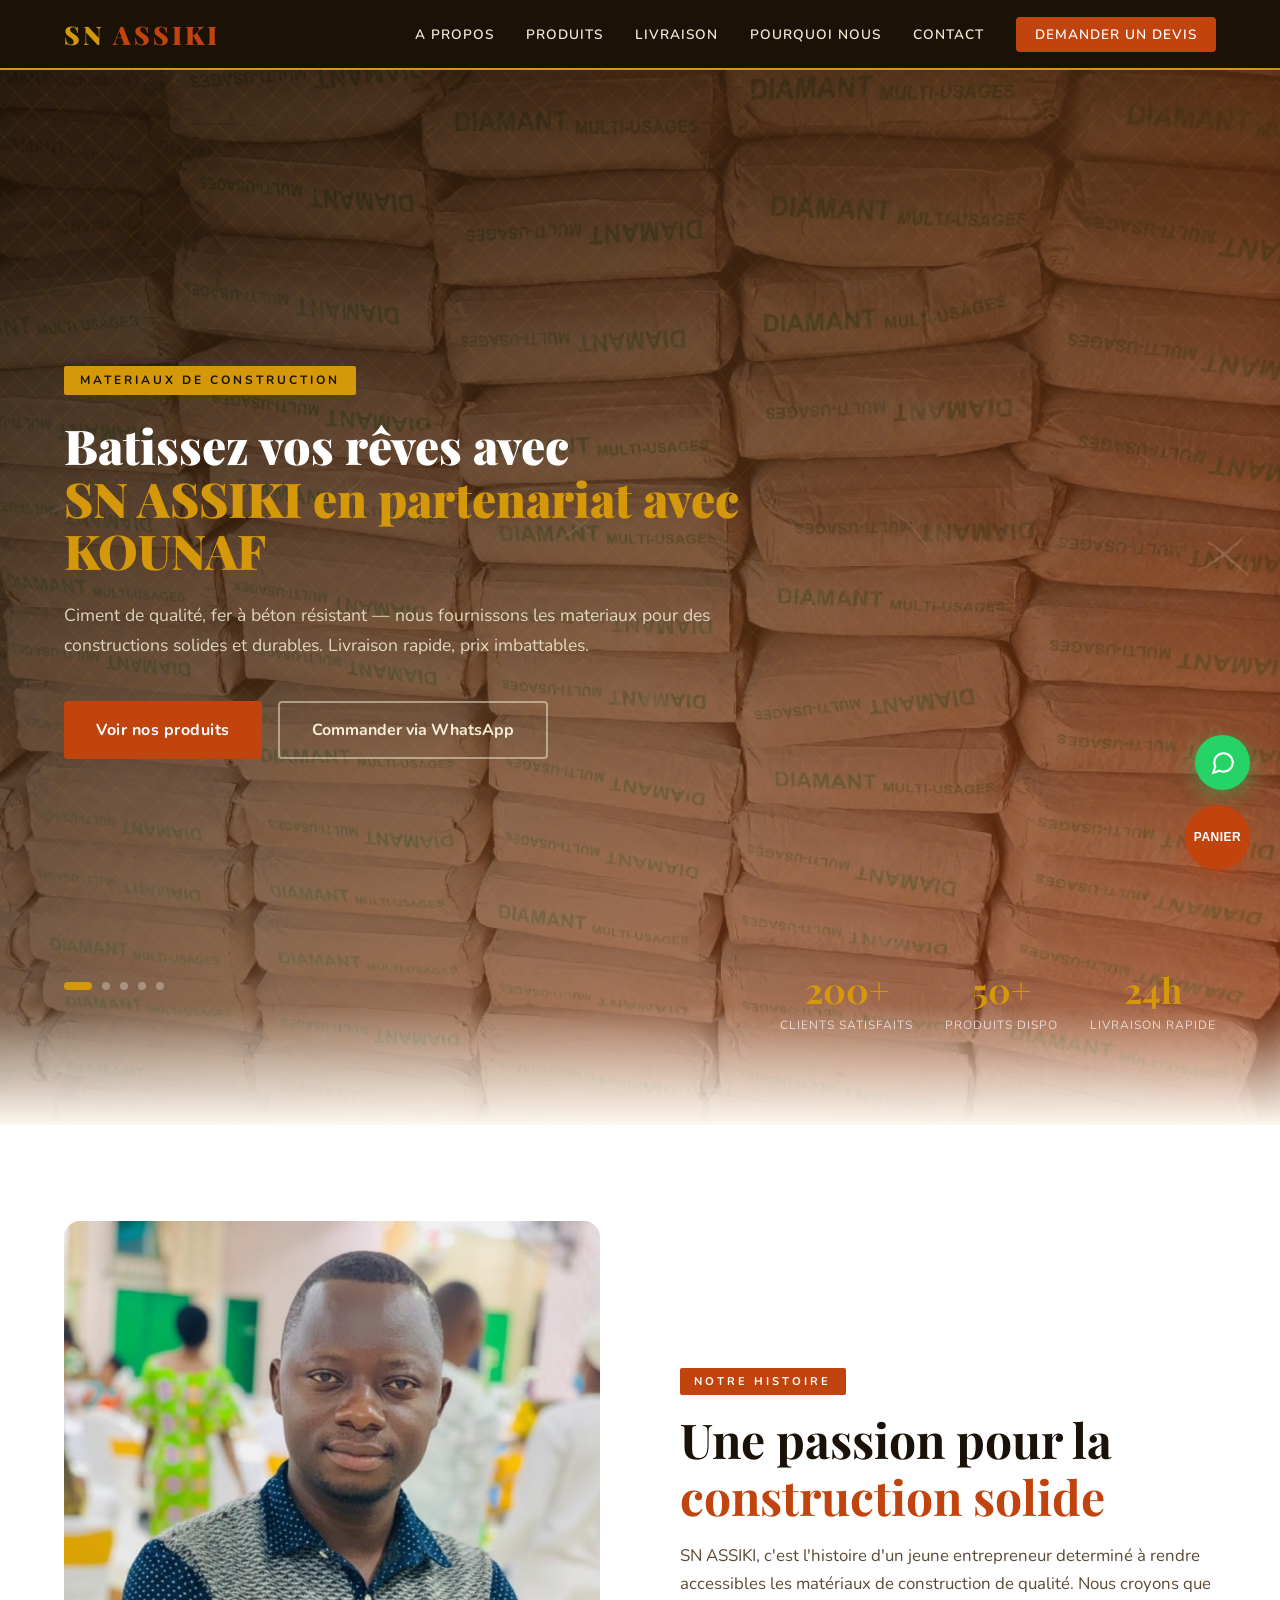
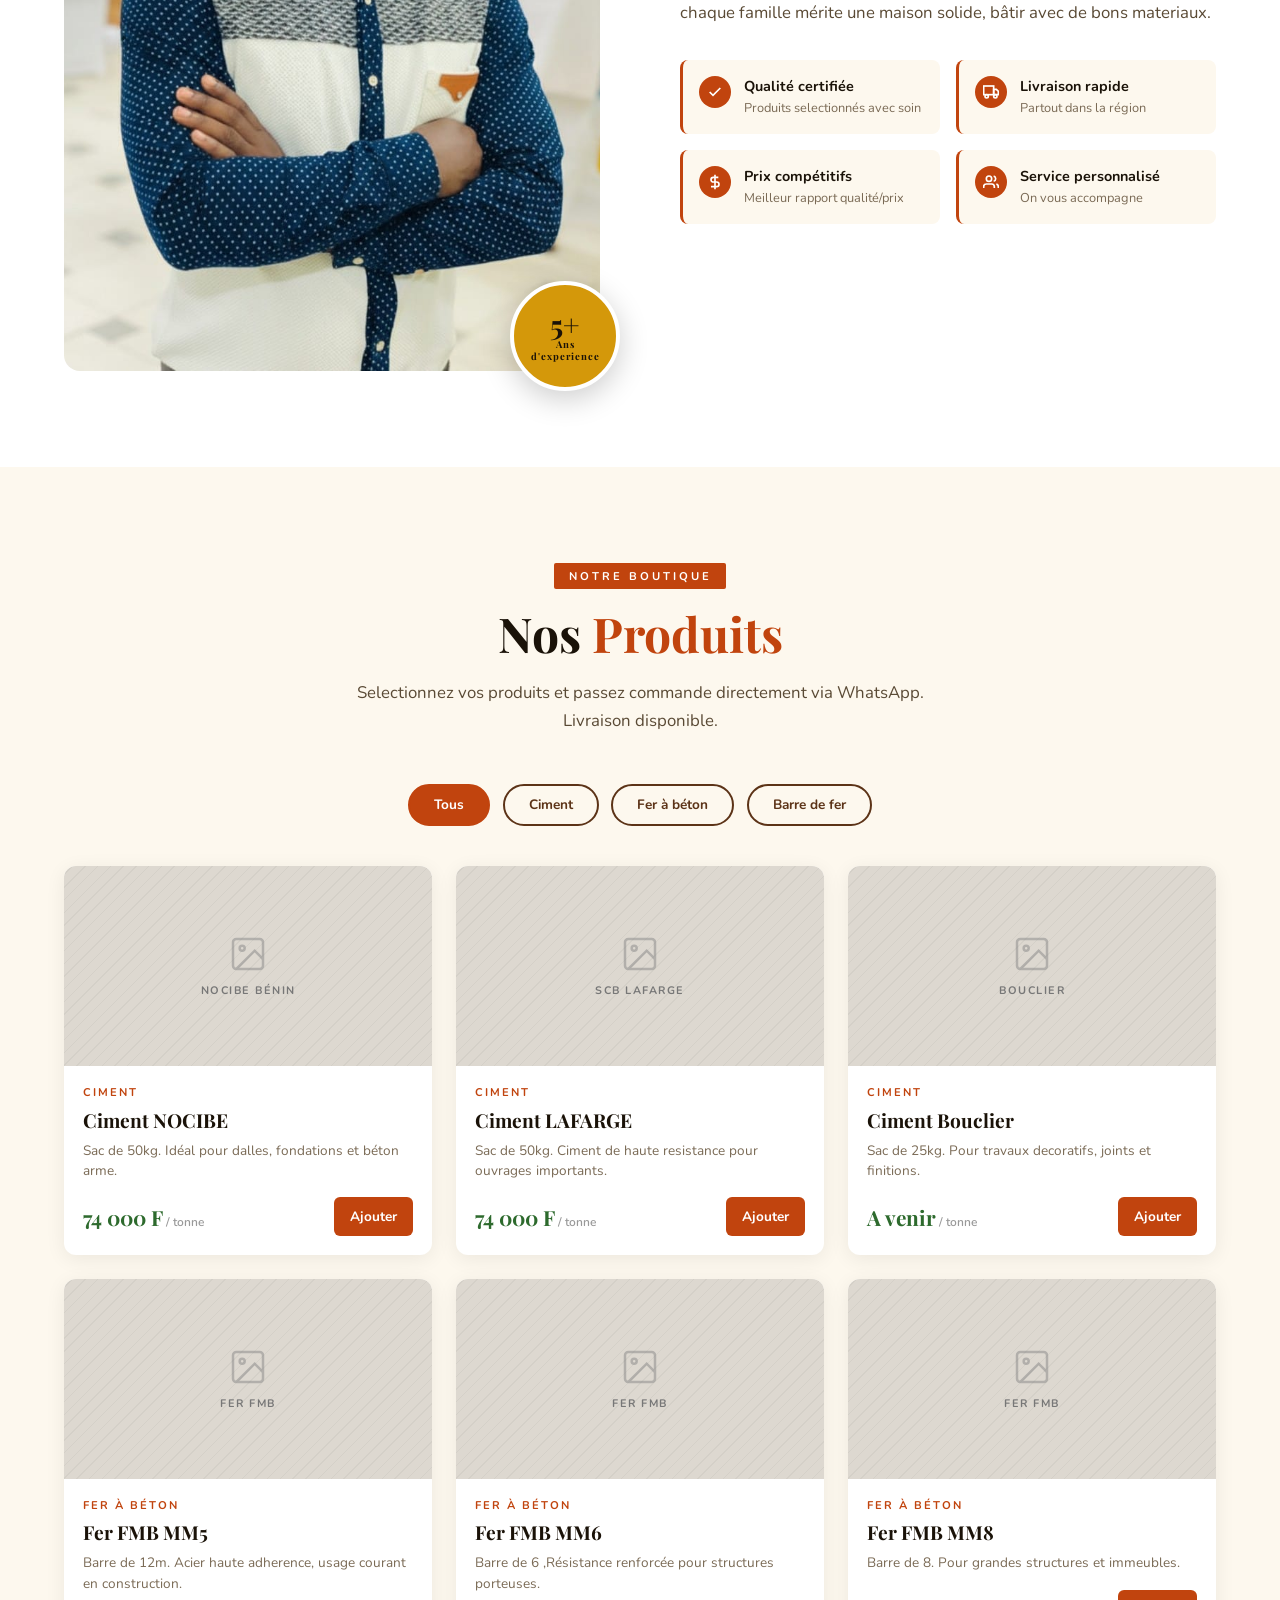
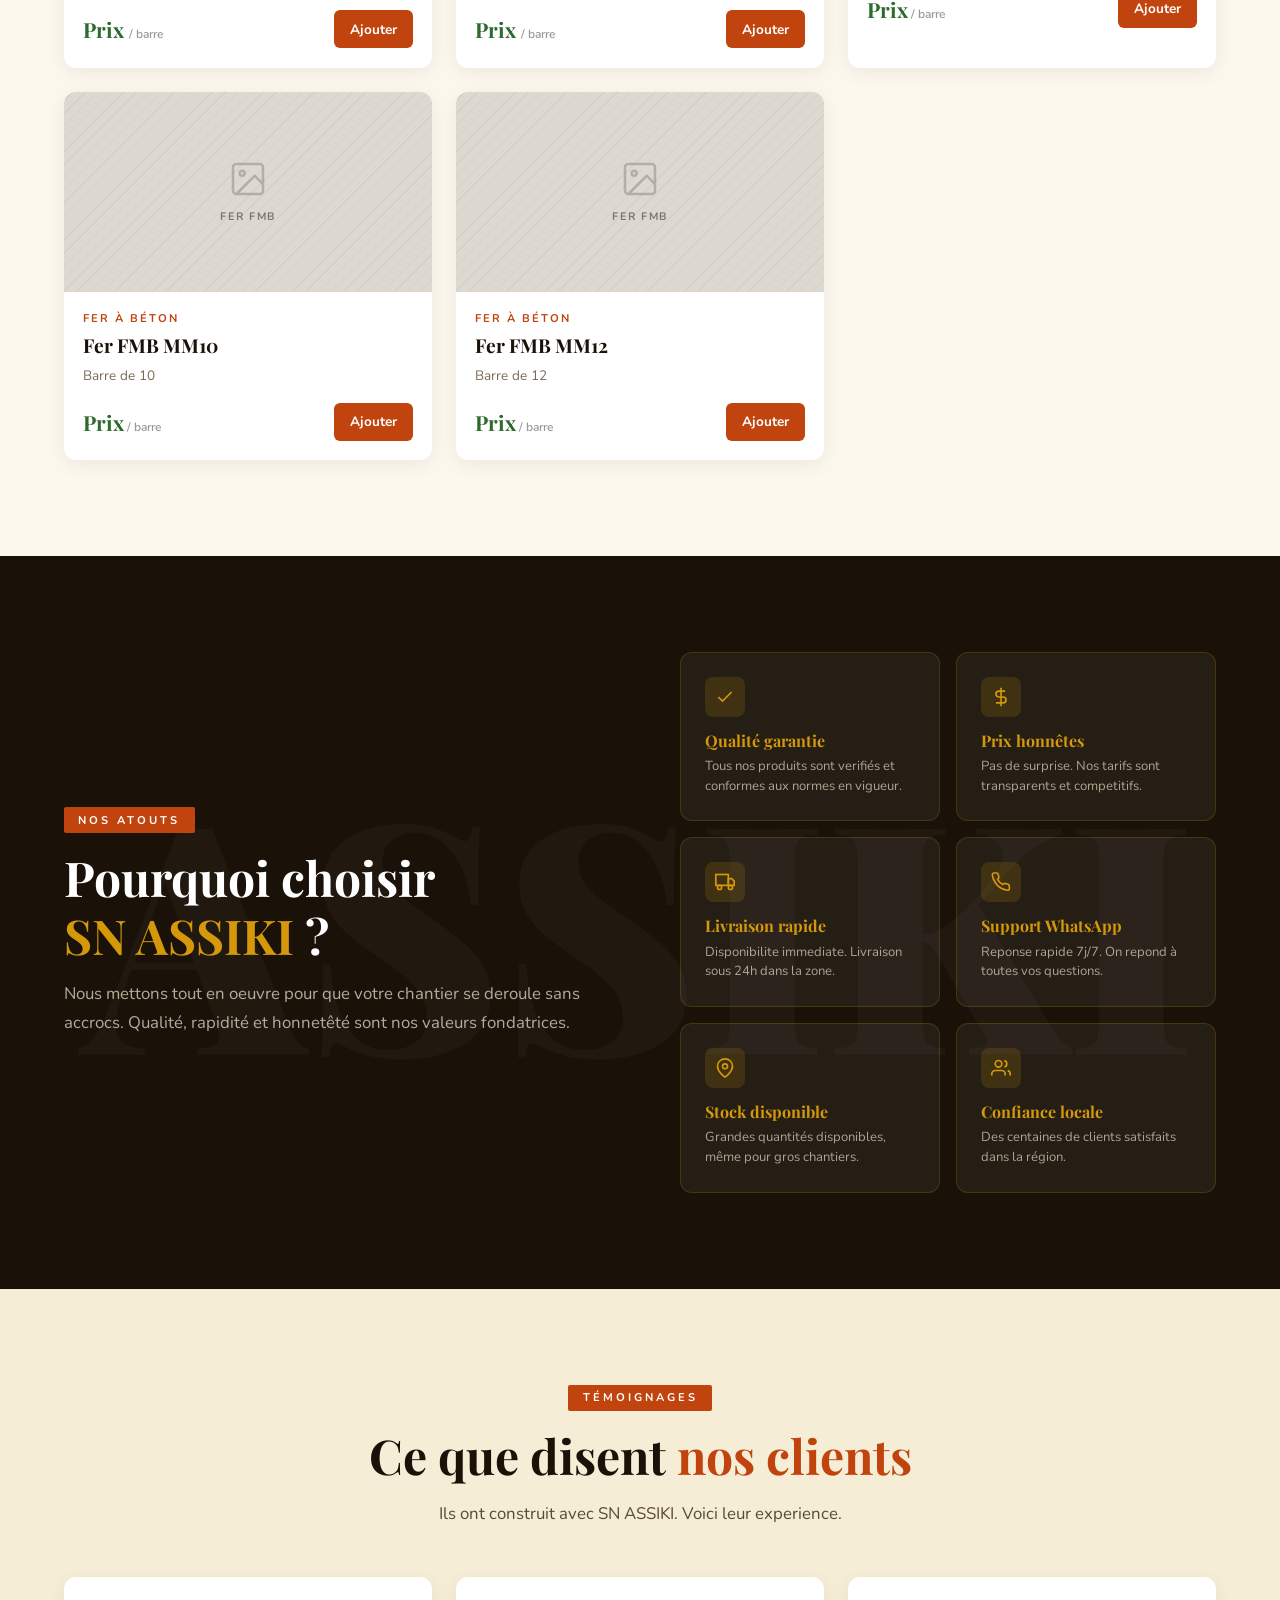
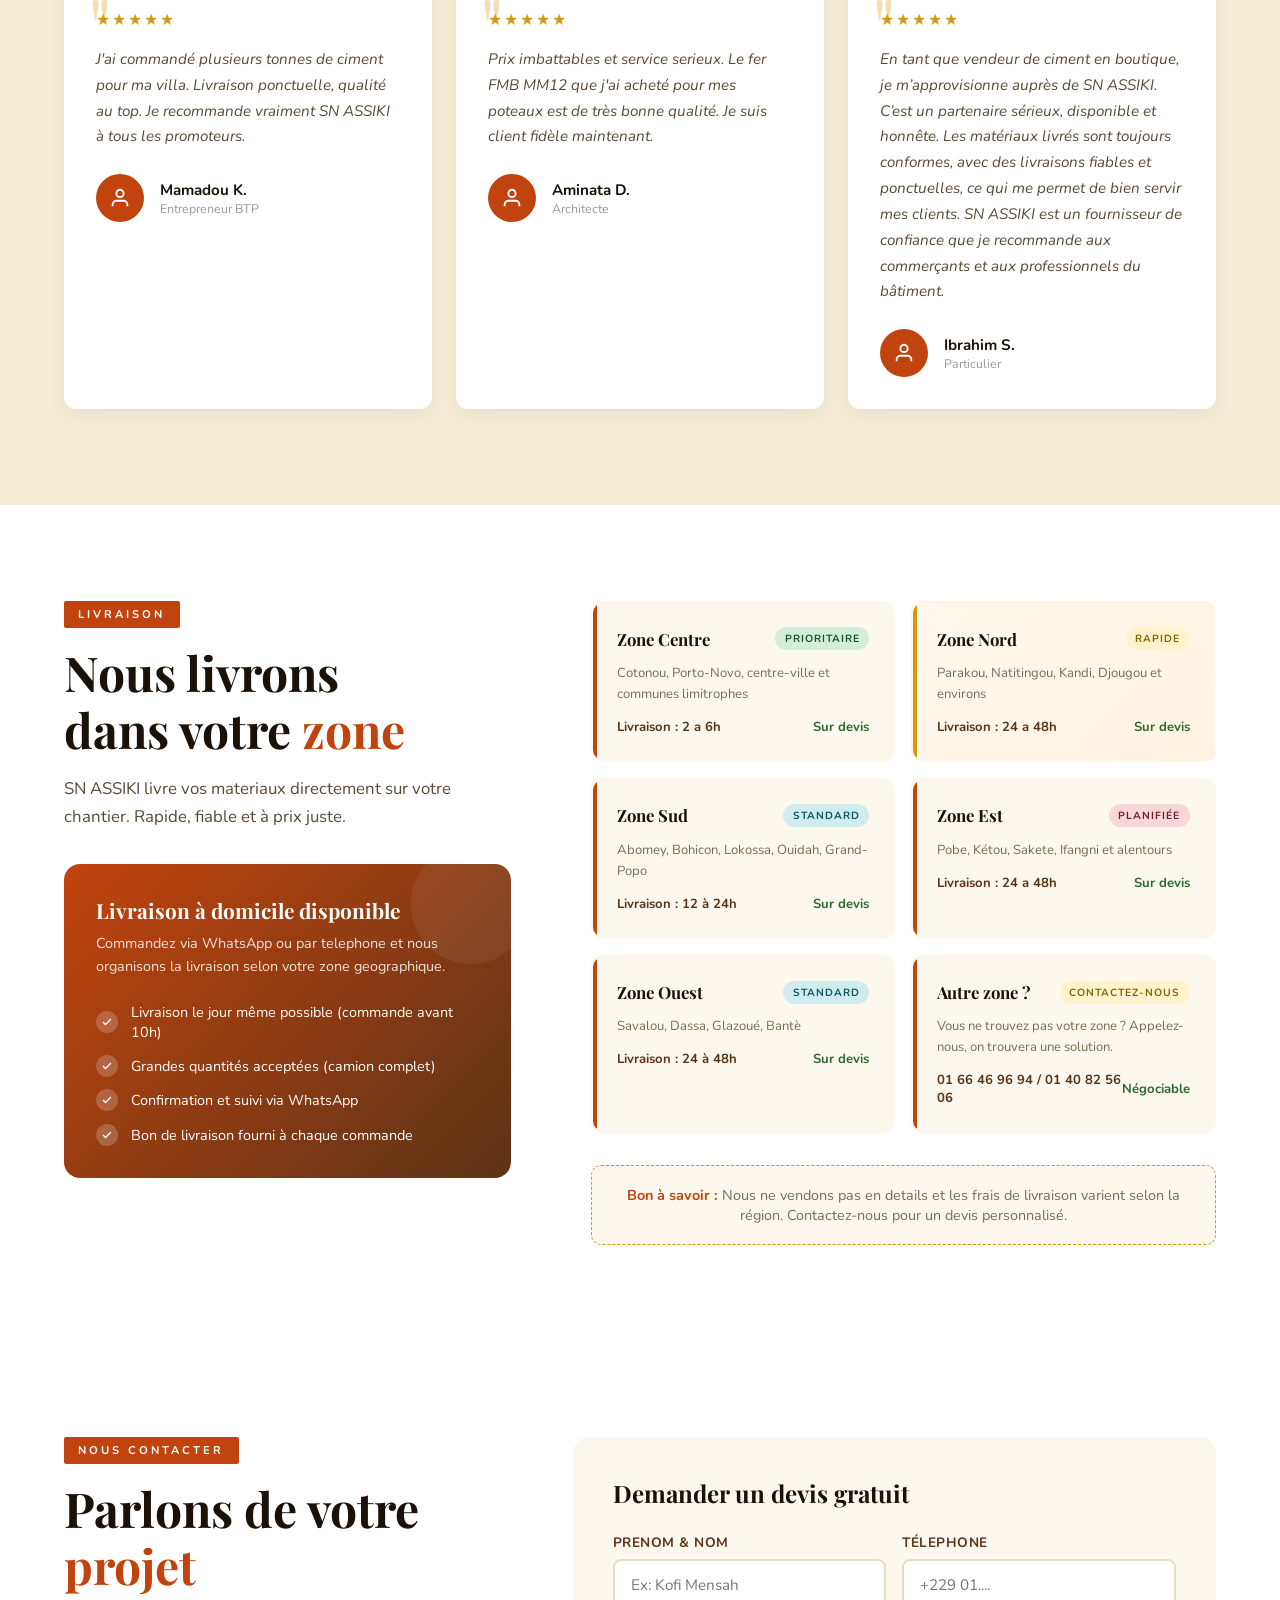
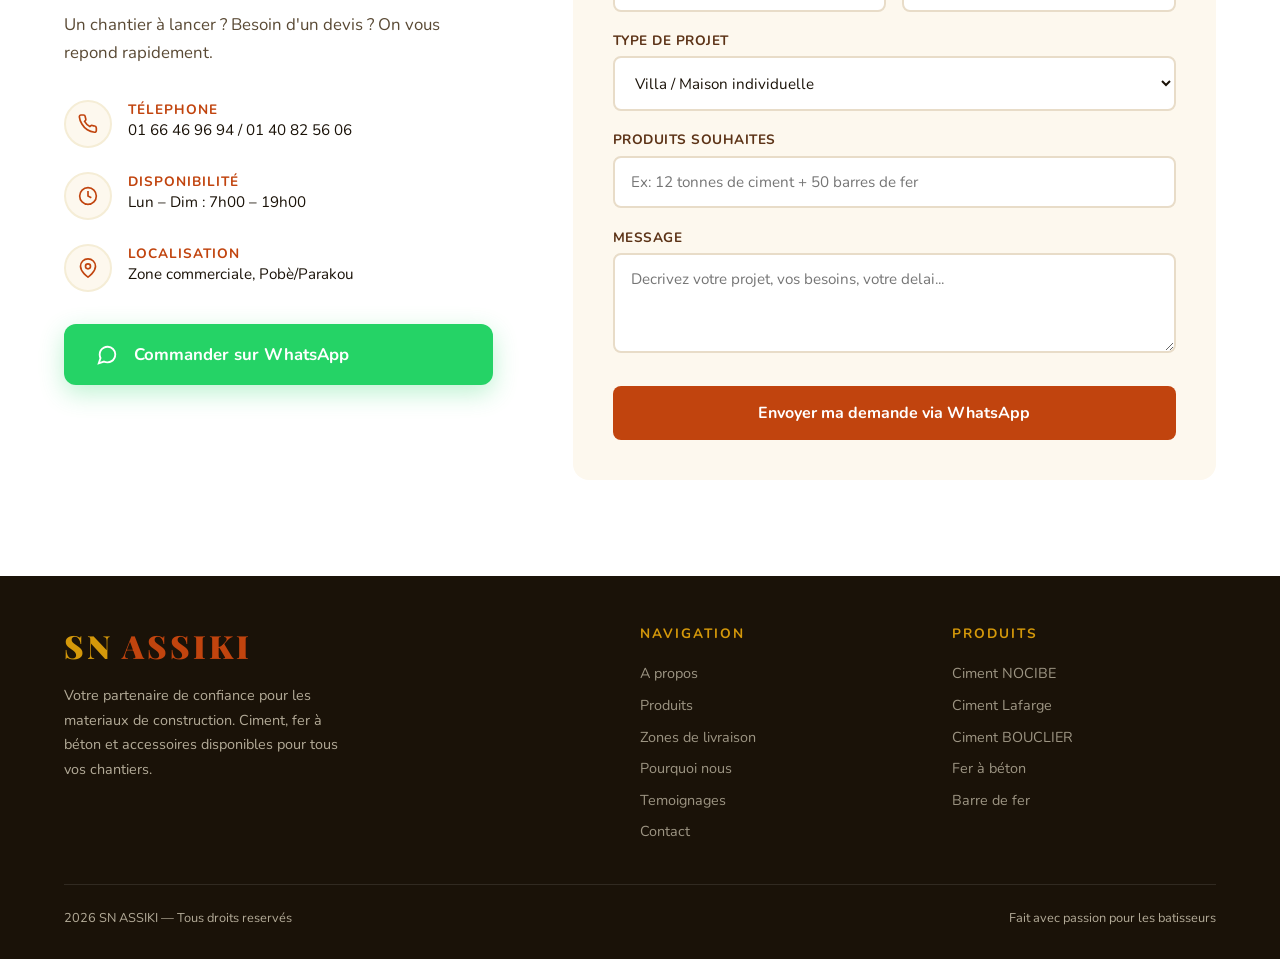
<file: index01.html>
<!DOCTYPE html>
<html lang="fr">

<head>
    <meta charset="UTF-8" />
    <meta name="viewport" content="width=device-width, initial-scale=1.0" />
    <title>SN ASSIKI — Ciment &amp; Fer pour Bâtir l'Avenir</title>
    <link
        href="https://fonts.googleapis.com/css2?family=Playfair+Display:wght@700;900&family=Nunito:wght@400;600;700&display=swap"
        rel="stylesheet">
    <link rel="stylesheet" href="Css/css_ind.css" >
</head>

<body>

    <!-- NAV -->
    <nav id="main-nav">
        <div class="nav-logo">SN <span>ASSIKI</span></div>
        <ul class="nav-links">
            <li><a href="#about">A propos</a></li>
            <li><a href="#catalogue">Produits</a></li>
            <li><a href="#livraison">Livraison</a></li>
            <li><a href="#why">Pourquoi nous</a></li>
            <li><a href="#contact">Contact</a></li>
            <li><a href="#contact" class="nav-cta">Demander un devis</a></li>
        </ul>
        <button class="hamburger" id="hamburger" onclick="toggleMenu()">
            <span></span><span></span><span></span>
        </button>
    </nav>

    <!-- MENU MOBILE -->
    <div class="mobile-nav" id="mobile-nav">
        <a href="#about" onclick="closeMenu()">A propos</a>
        <a href="#catalogue" onclick="closeMenu()">Produits</a>
        <a href="#livraison" onclick="closeMenu()">Livraison</a>
        <a href="#why" onclick="closeMenu()">Pourquoi nous</a>
        <a href="#testimonials" onclick="closeMenu()">Temoignages</a>
        <a href="#contact" onclick="closeMenu()">Contact</a>
        <a href="#contact" class="nav-cta-mobile" onclick="closeMenu()">Demander un devis</a>
    </div>

    <!-- HERO -->
    <section id="hero">
        <div class="hero-slides">
            <div class="hero-slide active"></div>
            <div class="hero-slide"></div>
            <div class="hero-slide"></div>
            <div class="hero-slide"></div>
            <div class="hero-slide"></div>
        </div>
        <div class="hero-overlay"></div>
        <div class="hero-pattern"></div>

        <div class="slide-dots">
            <button class="slide-dot active" onclick="goToSlide(0)"></button>
            <button class="slide-dot" onclick="goToSlide(1)"></button>
            <button class="slide-dot" onclick="goToSlide(2)"></button>
            <button class="slide-dot" onclick="goToSlide(3)"></button>
            <button class="slide-dot" onclick="goToSlide(4)"></button>
        </div>

        <div class="hero-content">
            <div class="hero-badge">Materiaux de Construction</div>
            <h1 class="hero-title">Batissez vos rêves avec<br ><em>SN ASSIKI en partenariat avec KOUNAF</em></h1>
            <p class="hero-subtitle">Ciment de qualité, fer à béton résistant — nous fournissons les materiaux pour des
                constructions solides et durables. Livraison rapide, prix imbattables.</p>
            <div class="hero-buttons">
                <a href="#catalogue" class="btn-primary">Voir nos produits</a>
                <a href="https://wa.me/66469694?text=Bonjour%20SN%20ASSIKI%2C%20je%20voudrais%20des%20informations."
                    class="btn-outline" target="_blank">Commander via WhatsApp</a>
            </div>
        </div>

        <div class="hero-stats">
            <div class="stat"><span class="stat-num">200+</span><span class="stat-label">Clients satisfaits</span></div>
            <div class="stat"><span class="stat-num">50+</span><span class="stat-label">Produits dispo</span></div>
            <div class="stat"><span class="stat-num">24h</span><span class="stat-label">Livraison rapide</span></div>
        </div>
    </section>

    <!-- A PROPOS -->
    <section id="about">
        <div class="about-image reveal">
            <img src="img/ENR2.jpeg" alt="SN ASSIKI">
            <div class="about-badge-img">
                <span class="big">5+</span>
                <span class="small">Ans<br>d'experience</span>
            </div>
        </div>
        <div class="reveal">
            <span class="section-tag">Notre histoire</span>
            <h2 class="section-title">Une passion pour la<br><em>construction solide</em></h2>
            <p class="section-sub">SN ASSIKI, c'est l'histoire d'un jeune entrepreneur determiné à rendre accessibles
                les matériaux de construction de qualité. Nous croyons que chaque famille mérite une maison solide,
                bâtir avec de bons materiaux.</p>
            <div class="about-features">
                <div class="feature-item">
                    <div class="feature-icon">
                        <svg viewBox="0 0 24 24">
                            <polyline points="20 6 9 17 4 12" />
                        </svg>
                    </div>
                    <div class="feature-text">
                        <strong>Qualité certifiée</strong>
                        <span>Produits selectionnés avec soin</span>
                    </div>
                </div>
                <div class="feature-item">
                    <div class="feature-icon">
                        <svg viewBox="0 0 24 24">
                            <rect x="1" y="3" width="15" height="13" />
                            <polygon points="16 8 20 8 23 11 23 16 16 16 16 8" />
                            <circle cx="5.5" cy="18.5" r="2.5" />
                            <circle cx="18.5" cy="18.5" r="2.5" />
                        </svg>
                    </div>
                    <div class="feature-text">
                        <strong>Livraison rapide</strong>
                        <span>Partout dans la région</span>
                    </div>
                </div>
                <div class="feature-item">
                    <div class="feature-icon">
                        <svg viewBox="0 0 24 24">
                            <line x1="12" y1="1" x2="12" y2="23" />
                            <path d="M17 5H9.5a3.5 3.5 0 0 0 0 7h5a3.5 3.5 0 0 1 0 7H6" />
                        </svg>
                    </div>
                    <div class="feature-text">
                        <strong>Prix compétitifs</strong>
                        <span>Meilleur rapport qualité/prix</span>
                    </div>
                </div>
                <div class="feature-item">
                    <div class="feature-icon">
                        <svg viewBox="0 0 24 24">
                            <path d="M17 21v-2a4 4 0 0 0-4-4H5a4 4 0 0 0-4 4v2" />
                            <circle cx="9" cy="7" r="4" />
                            <path d="M23 21v-2a4 4 0 0 0-3-3.87" />
                            <path d="M16 3.13a4 4 0 0 1 0 7.75" />
                        </svg>
                    </div>
                    <div class="feature-text">
                        <strong>Service personnalisé</strong>
                        <span>On vous accompagne</span>
                    </div>
                </div>
            </div>
        </div>
    </section>

    <!-- CATALOGUE -->
    <section id="catalogue">
        <div class="catalogue-header reveal">
            <span class="section-tag">Notre boutique</span>
            <h2 class="section-title">Nos <em>Produits</em></h2>
            <p class="section-sub">Selectionnez vos produits et passez commande directement via WhatsApp. Livraison
                disponible.</p>
        </div>
        <div class="filter-tabs">
            <button class="filter-tab active" onclick="filterProducts('tous', event)">Tous</button>
            <button class="filter-tab" onclick="filterProducts('ciment', event)">Ciment</button>
            <button class="filter-tab" onclick="filterProducts('fer', event)">Fer à béton</button>
            <button class="filter-tab" onclick="filterProducts('accessoires', event)">Barre de fer</button>
        </div>
        <div class="products-grid" id="products-grid">

            <div class="product-card" data-category="ciment">
                <div class="product-img-placeholder">
                    <svg viewBox="0 0 24 24">
                        <rect x="3" y="3" width="18" height="18" rx="2" />
                        <circle cx="8.5" cy="8.5" r="1.5" />
                        <path d="M21 15l-5-5L5 21" />
                    </svg>
                    <span class="ph-label">NOCIBE Bénin</span>
                </div>
                <div class="product-info">
                    <div class="product-category">Ciment</div>
                    <div class="product-name">Ciment NOCIBE</div>
                    <div class="product-desc">Sac de 50kg. Idéal pour dalles, fondations et béton arme.</div>
                    <div class="product-footer">
                        <div class="product-price">74 000 F<span> / tonne</span></div>
                        <button class="add-cart-btn" onclick="addToCart('Ciment NOCIBE Bénin', 74 000)">Ajouter</button>
                    </div>
                </div>
            </div>

            <div class="product-card" data-category="ciment">
                <div class="product-img-placeholder">
                    <svg viewBox="0 0 24 24">
                        <rect x="3" y="3" width="18" height="18" rx="2" />
                        <circle cx="8.5" cy="8.5" r="1.5" />
                        <path d="M21 15l-5-5L5 21" />
                    </svg>
                    <span class="ph-label"> SCB Lafarge</span>
                </div>
                <div class="product-info">
                    <div class="product-category">Ciment</div>
                    <div class="product-name">Ciment LAFARGE</div>
                    <div class="product-desc">Sac de 50kg. Ciment de haute resistance pour ouvrages importants.</div>
                    <div class="product-footer">
                        <div class="product-price">74 000 F<span> / tonne</span></div>
                        <button class="add-cart-btn" onclick="addToCart('Ciment LAFARGE ', 74 000)">Ajouter</button>
                    </div>
                </div>
            </div>

            <div class="product-card" data-category="ciment">
                <div class="product-img-placeholder">
                    <svg viewBox="0 0 24 24">
                        <rect x="3" y="3" width="18" height="18" rx="2" />
                        <circle cx="8.5" cy="8.5" r="1.5" />
                        <path d="M21 15l-5-5L5 21" />
                    </svg>
                    <span class="ph-label">BOUCLIER</span>
                </div>
                <div class="product-info">
                    <div class="product-category">Ciment</div>
                    <div class="product-name">Ciment Bouclier</div>
                    <div class="product-desc">Sac de 25kg. Pour travaux decoratifs, joints et finitions.</div>
                    <div class="product-footer">
                        <div class="product-price"> A venir<span> / tonne</span></div>
                        <button class="add-cart-btn" onclick="addToCart('Ciment bouclier 25kg', 000)">Ajouter</button>
                    </div>
                </div>
            </div>

            <div class="product-card" data-category="fer">
                <div class="product-img-placeholder">
                    <svg viewBox="0 0 24 24">
                        <rect x="3" y="3" width="18" height="18" rx="2" />
                        <circle cx="8.5" cy="8.5" r="1.5" />
                        <path d="M21 15l-5-5L5 21" />
                    </svg>
                    <span class="ph-label">Fer FMB </span>
                </div>
                <div class="product-info">
                    <div class="product-category">Fer à béton</div>
                    <div class="product-name">Fer FMB MM5</div>
                    <div class="product-desc">Barre de 12m. Acier haute adherence, usage courant en construction.</div>
                    <div class="product-footer">
                        <div class="product-price"> Prix <span> / barre</span></div>
                        <button class="add-cart-btn" onclick="addToCart('Fer FMB MM5', 3200)">Ajouter</button>
                    </div>
                </div>
            </div>

            <div class="product-card" data-category="fer">
                <div class="product-img-placeholder">
                    <svg viewBox="0 0 24 24">
                        <rect x="3" y="3" width="18" height="18" rx="2" />
                        <circle cx="8.5" cy="8.5" r="1.5" />
                        <path d="M21 15l-5-5L5 21" />
                    </svg>
                    <span class="ph-label">Fer FMB </span>
                </div>
                <div class="product-info">
                    <div class="product-category">Fer à béton</div>
                    <div class="product-name">Fer FMB MM6</div>
                    <div class="product-desc">Barre de 6 ,Résistance renforcée pour structures porteuses.</div>
                    <div class="product-footer">
                        <div class="product-price">Prix <span> / barre</span></div>
                        <button class="add-cart-btn" onclick="addToCart('Fer FMB 12mm', 4500)">Ajouter</button>
                    </div>
                </div>
            </div>

            <div class="product-card" data-category="fer">
                <div class="product-img-placeholder">
                    <svg viewBox="0 0 24 24">
                        <rect x="3" y="3" width="18" height="18" rx="2" />
                        <circle cx="8.5" cy="8.5" r="1.5" />
                        <path d="M21 15l-5-5L5 21" />
                    </svg>
                    <span class="ph-label">Fer FMB</span>
                </div>
                <div class="product-info">
                    <div class="product-category">Fer à béton</div>
                    <div class="product-name">Fer FMB MM8</div>
                    <div class="product-desc">Barre de 8. Pour grandes structures et immeubles.</div>
                    <div class="product-footer">
                        <div class="product-price">Prix<span> / barre</span></div>
                        <button class="add-cart-btn" onclick="addToCart('Fer FMB 16mm', 00)">Ajouter</button>
                    </div>
                </div>
            </div>

            <div class="product-card" data-category="accessoires">
                <div class="product-img-placeholder">
                    <svg viewBox="0 0 24 24">
                        <rect x="3" y="3" width="18" height="18" rx="2" />
                        <circle cx="8.5" cy="8.5" r="1.5" />
                        <path d="M21 15l-5-5L5 21" />
                    </svg>
                    <span class="ph-label">Fer FMB</span>
                </div>
                <div class="product-info">
                    <div class="product-category">Fer à béton</div>
                    <div class="product-name">Fer FMB MM10 </div>
                    <div class="product-desc">Barre de 10 </div>
                    <div class="product-footer">
                        <div class="product-price">Prix<span> / barre</span></div>
                        <button class="add-cart-btn" onclick="addToCart('Fer FMB MM10', 10000)">Ajouter</button>
                    </div>
                </div>
            </div>

            <div class="product-card" data-category="accessoires">
                <div class="product-img-placeholder">
                    <svg viewBox="0 0 24 24">
                        <rect x="3" y="3" width="18" height="18" rx="2" />
                        <circle cx="8.5" cy="8.5" r="1.5" />
                        <path d="M21 15l-5-5L5 21" />
                    </svg>
                    <span class="ph-label">Fer FMB</span>
                </div>
                <div class="product-info">
                    <div class="product-category">Fer à béton</div>
                    <div class="product-name">Fer FMB MM12 </div>
                    <div class="product-desc">Barre de 12 </div>
                    <div class="product-footer">
                        <div class="product-price">Prix<span> / barre</span></div>
                        <button class="add-cart-btn" onclick="addToCart('Fer FMB MM12', 2500)">Ajouter</button>
                    </div>
                </div>
            </div>

        </div>
    </section>

    <!-- POURQUOI NOUS -->
    <section id="why">
        <div class="why-inner">
            <div class="why-left reveal">
                <span class="section-tag">Nos atouts</span>
                <h2 class="section-title">Pourquoi choisir<br><em>SN ASSIKI</em> ?</h2>
                <p class="section-sub">Nous mettons tout en oeuvre pour que votre chantier se deroule sans accrocs.
                    Qualité, rapidité et honnetêté sont nos valeurs fondatrices.</p>
            </div>
            <div class="why-cards reveal">
                <div class="why-card">
                    <div class="why-icon"><svg viewBox="0 0 24 24">
                            <polyline points="20 6 9 17 4 12" />
                        </svg></div>
                    <h4>Qualité garantie</h4>
                    <p>Tous nos produits sont verifiés et conformes aux normes en vigueur.</p>
                </div>
                <div class="why-card">
                    <div class="why-icon"><svg viewBox="0 0 24 24">
                            <line x1="12" y1="1" x2="12" y2="23" />
                            <path d="M17 5H9.5a3.5 3.5 0 0 0 0 7h5a3.5 3.5 0 0 1 0 7H6" />
                        </svg></div>
                    <h4>Prix honnêtes</h4>
                    <p>Pas de surprise. Nos tarifs sont transparents et competitifs.</p>
                </div>
                <div class="why-card">
                    <div class="why-icon"><svg viewBox="0 0 24 24">
                            <rect x="1" y="3" width="15" height="13" />
                            <polygon points="16 8 20 8 23 11 23 16 16 16 16 8" />
                            <circle cx="5.5" cy="18.5" r="2.5" />
                            <circle cx="18.5" cy="18.5" r="2.5" />
                        </svg></div>
                    <h4>Livraison rapide</h4>
                    <p>Disponibilite immediate. Livraison sous 24h dans la zone.</p>
                </div>
                <div class="why-card">
                    <div class="why-icon"><svg viewBox="0 0 24 24">
                            <path
                                d="M22 16.92v3a2 2 0 0 1-2.18 2 19.79 19.79 0 0 1-8.63-3.07A19.5 19.5 0 0 1 4.69 12 19.79 19.79 0 0 1 1.61 3.4 2 2 0 0 1 3.6 1.22h3a2 2 0 0 1 2 1.72c.127.96.361 1.903.7 2.81a2 2 0 0 1-.45 2.11L7.91 8.81a16 16 0 0 0 6.29 6.29l.95-.94a2 2 0 0 1 2.11-.45c.907.339 1.85.573 2.81.7a2 2 0 0 1 1.72 2.02z" />
                        </svg></div>
                    <h4>Support WhatsApp</h4>
                    <p>Reponse rapide 7j/7. On repond à toutes vos questions.</p>
                </div>
                <div class="why-card">
                    <div class="why-icon"><svg viewBox="0 0 24 24">
                            <path d="M21 10c0 7-9 13-9 13s-9-6-9-13a9 9 0 0 1 18 0z" />
                            <circle cx="12" cy="10" r="3" />
                        </svg></div>
                    <h4>Stock disponible</h4>
                    <p>Grandes quantités disponibles, même pour gros chantiers.</p>
                </div>
                <div class="why-card">
                    <div class="why-icon"><svg viewBox="0 0 24 24">
                            <path d="M17 21v-2a4 4 0 0 0-4-4H5a4 4 0 0 0-4 4v2" />
                            <circle cx="9" cy="7" r="4" />
                            <path d="M23 21v-2a4 4 0 0 0-3-3.87" />
                            <path d="M16 3.13a4 4 0 0 1 0 7.75" />
                        </svg></div>
                    <h4>Confiance locale</h4>
                    <p>Des centaines de clients satisfaits dans la région.</p>
                </div>
            </div>
        </div>
    </section>

    <!-- TEMOIGNAGES -->
    <section id="testimonials">
        <div class="testimonials-header reveal">
            <span class="section-tag">Témoignages</span>
            <h2 class="section-title">Ce que disent <em>nos clients</em></h2>
            <p class="section-sub">Ils ont construit avec SN ASSIKI. Voici leur experience.</p>
        </div>
        <div class="testimonials-grid">
            <div class="testimonial-card reveal">
                <div class="stars">&#9733;&#9733;&#9733;&#9733;&#9733;</div>
                <p class="testimonial-text">J'ai commandé plusieurs tonnes de ciment pour ma villa. Livraison
                    ponctuelle, qualité au top. Je recommande vraiment SN ASSIKI à tous les promoteurs.</p>
                <div class="testimonial-author">
                    <div class="author-avatar"><svg viewBox="0 0 24 24">
                            <path d="M20 21v-2a4 4 0 0 0-4-4H8a4 4 0 0 0-4 4v2" />
                            <circle cx="12" cy="7" r="4" />
                        </svg></div>
                    <div>
                        <div class="author-name">Mamadou K.</div>
                        <div class="author-title">Entrepreneur BTP</div>
                    </div>
                </div>
            </div>
            <div class="testimonial-card reveal">
                <div class="stars">&#9733;&#9733;&#9733;&#9733;&#9733;</div>
                <p class="testimonial-text">Prix imbattables et service serieux. Le fer FMB MM12 que j'ai acheté pour mes
                    poteaux est de très bonne qualité. Je suis client fidèle maintenant.</p>
                <div class="testimonial-author">
                    <div class="author-avatar"><svg viewBox="0 0 24 24">
                            <path d="M20 21v-2a4 4 0 0 0-4-4H8a4 4 0 0 0-4 4v2" />
                            <circle cx="12" cy="7" r="4" />
                        </svg></div>
                    <div>
                        <div class="author-name">Aminata D.</div>
                        <div class="author-title">Architecte</div>
                    </div>
                </div>
            </div>
            <div class="testimonial-card reveal">
                <div class="stars">&#9733;&#9733;&#9733;&#9733;&#9733;</div>
                <p class="testimonial-text">En tant que vendeur de ciment en boutique, je m’approvisionne auprès de SN ASSIKI. C’est un partenaire sérieux, disponible et honnête.
Les matériaux livrés sont toujours conformes, avec des livraisons fiables et ponctuelles, ce qui me permet de bien servir mes clients.
SN ASSIKI est un fournisseur de confiance que je recommande aux commerçants et aux professionnels du bâtiment.</p>
                <div class="testimonial-author">
                    <div class="author-avatar"><svg viewBox="0 0 24 24">
                            <path d="M20 21v-2a4 4 0 0 0-4-4H8a4 4 0 0 0-4 4v2" />
                            <circle cx="12" cy="7" r="4" />
                        </svg></div>
                    <div>
                        <div class="author-name">Ibrahim S.</div>
                        <div class="author-title">Particulier</div>
                    </div>
                </div>
            </div>
        </div>
    </section>

    <!-- ZONES DE LIVRAISON -->
    <section id="livraison">
        <div class="livraison-inner">
            <div class="livraison-info reveal">
                <span class="section-tag">Livraison</span>
                <h2 class="section-title">Nous livrons<br >dans votre <em>zone</em></h2>
                <p class="section-sub">SN ASSIKI livre vos materiaux directement sur votre chantier. Rapide, fiable et à
                    prix juste.</p>
                <div class="livraison-highlight">
                    <h4>Livraison à domicile disponible</h4>
                    <p>Commandez via WhatsApp ou par telephone et nous organisons la livraison selon votre zone
                        geographique.</p>
                    <div class="livraison-details">
                        <div class="livraison-detail-item">
                            <div class="detail-icon"><svg viewBox="0 0 24 24">
                                    <polyline points="20 6 9 17 4 12" />
                                </svg></div>
                            <span>Livraison le jour même possible (commande avant 10h)</span>
                        </div>
                        <div class="livraison-detail-item">
                            <div class="detail-icon"><svg viewBox="0 0 24 24">
                                    <polyline points="20 6 9 17 4 12" />
                                </svg></div>
                            <span>Grandes quantités acceptées (camion complet)</span>
                        </div>
                        <div class="livraison-detail-item">
                            <div class="detail-icon"><svg viewBox="0 0 24 24">
                                    <polyline points="20 6 9 17 4 12" />
                                </svg></div>
                            <span>Confirmation et suivi via WhatsApp</span>
                        </div>
                        <div class="livraison-detail-item">
                            <div class="detail-icon"><svg viewBox="0 0 24 24">
                                    <polyline points="20 6 9 17 4 12" />
                                </svg></div>
                            <span>Bon de livraison fourni à chaque commande</span>
                        </div>
                    </div>
                </div>
            </div>

            <div class="reveal">
                <div class="zones-grid">
                    <div class="zone-card">
                        <div class="zone-header">
                            <div class="zone-name">Zone Centre</div><span
                                class="zone-badge badge-free">Prioritaire</span>
                        </div>
                        <div class="zone-cities">Cotonou, Porto-Novo, centre-ville et communes limitrophes</div>
                        <div class="zone-info"><span class="zone-time">Livraison : 2 a 6h</span><span
                                class="zone-price">Sur devis</span></div>
                    </div>
                    <div class="zone-card premium">
                        <div class="zone-header">
                            <div class="zone-name">Zone Nord</div><span class="zone-badge badge-fast">Rapide</span>
                        </div>
                        <div class="zone-cities">Parakou, Natitingou, Kandi, Djougou et environs</div>
                        <div class="zone-info"><span class="zone-time">Livraison : 24 a 48h</span><span
                                class="zone-price">Sur devis</span></div>
                    </div>
                    <div class="zone-card">
                        <div class="zone-header">
                            <div class="zone-name">Zone Sud</div><span class="zone-badge badge-standard">Standard</span>
                        </div>
                        <div class="zone-cities">Abomey, Bohicon, Lokossa, Ouidah, Grand-Popo</div>
                        <div class="zone-info"><span class="zone-time">Livraison : 12 à 24h</span><span
                                class="zone-price">Sur devis</span></div>
                    </div>
                    <div class="zone-card">
                        <div class="zone-header">
                            <div class="zone-name">Zone Est</div><span class="zone-badge badge-premium">Planifiée</span>
                        </div>
                        <div class="zone-cities">Pobe, Kétou, Sakete, Ifangni et alentours</div>
                        <div class="zone-info"><span class="zone-time">Livraison : 24 a 48h</span><span
                                class="zone-price">Sur devis</span></div>
                    </div>
                    <div class="zone-card">
                        <div class="zone-header">
                            <div class="zone-name">Zone Ouest</div><span
                                class="zone-badge badge-standard">Standard</span>
                        </div>
                        <div class="zone-cities">Savalou, Dassa, Glazoué, Bantè</div>
                        <div class="zone-info"><span class="zone-time">Livraison : 24 à 48h</span><span
                                class="zone-price">Sur devis</span></div>
                    </div>
                    <div class="zone-card">
                        <div class="zone-header">
                            <div class="zone-name">Autre zone ?</div><span
                                class="zone-badge badge-fast">Contactez-nous</span>
                        </div>
                        <div class="zone-cities">Vous ne trouvez pas votre zone ? Appelez-nous, on trouvera une
                            solution.</div>
                        <div class="zone-info"><span class="zone-time">01 66 46 96 94 / 01 40 82 56 06</span><span
                                class="zone-price">Négociable</span></div>
                    </div>
                </div>
                <div class="zones-note">
                    <strong>Bon à savoir : </strong> Nous ne vendons pas en details et les frais de livraison varient selon la région. Contactez-nous pour un devis personnalisé.
                </div>
            </div>
        </div>
    </section>

    <!-- CONTACT -->
    <section id="contact">
        <div class="contact-inner">
            <div class="reveal">
                <span class="section-tag">Nous contacter</span>
                <h2 class="section-title">Parlons de votre <em>projet</em></h2>
                <p class="section-sub">Un chantier à lancer ? Besoin d'un devis ? On vous repond rapidement.</p>
                <div class="contact-info-block">
                    <div class="contact-info-item">
                        <div class="contact-icon"><svg viewBox="0 0 24 24">
                                <path
                                    d="M22 16.92v3a2 2 0 0 1-2.18 2 19.79 19.79 0 0 1-8.63-3.07A19.5 19.5 0 0 1 4.69 12 19.79 19.79 0 0 1 1.61 3.4 2 2 0 0 1 3.6 1.22h3a2 2 0 0 1 2 1.72c.127.96.361 1.903.7 2.81a2 2 0 0 1-.45 2.11L7.91 8.81a16 16 0 0 0 6.29 6.29l.95-.94a2 2 0 0 1 2.11-.45c.907.339 1.85.573 2.81.7a2 2 0 0 1 1.72 2.02z" />
                            </svg></div>
                        <div class="contact-text"><strong>Télephone</strong><span>01 66 46 96 94 / 01 40 82 56 06</span></div>
                    </div>
                    <div class="contact-info-item">
                        <div class="contact-icon"><svg viewBox="0 0 24 24">
                                <circle cx="12" cy="12" r="10" />
                                <polyline points="12 6 12 12 16 14" />
                            </svg></div>
                        <div class="contact-text"><strong>Disponibilité</strong><span>Lun – Dim : 7h00 – 19h00</span>
                        </div>
                    </div>
                    <div class="contact-info-item">
                        <div class="contact-icon"><svg viewBox="0 0 24 24">
                                <path d="M21 10c0 7-9 13-9 13s-9-6-9-13a9 9 0 0 1 18 0z" />
                                <circle cx="12" cy="10" r="3" />
                            </svg></div>
                        <div class="contact-text"><strong>Localisation</strong><span>Zone commerciale, Pobè/Parakou</span>
                        </div>
                    </div>
                </div>
                <a href="https://wa.me/66469694?text=Bonjour%20SN%20ASSIKI%2C%20je%20souhaite%20un%20devis."
                    class="whatsapp-big-btn" target="_blank">
                    <svg viewBox="0 0 24 24">
                        <path
                            d="M21 11.5a8.38 8.38 0 0 1-.9 3.8 8.5 8.5 0 0 1-7.6 4.7 8.38 8.38 0 0 1-3.8-.9L3 21l1.9-5.7a8.38 8.38 0 0 1-.9-3.8 8.5 8.5 0 0 1 4.7-7.6 8.38 8.38 0 0 1 3.8-.9h.5a8.48 8.48 0 0 1 8 8v.5z" />
                    </svg>
                    Commander sur WhatsApp
                </a>
            </div>

            <div class="contact-form reveal">
                <h3>Demander un devis gratuit</h3>
                <div class="form-row">
                    <div class="form-group">
                        <label>Prenom &amp; Nom</label>
                        <input type="text" placeholder="Ex: Kofi Mensah">
                    </div>
                    <div class="form-group">
                        <label>Télephone</label>
                        <input type="tel" placeholder="+229 01....">
                    </div>
                </div>
                <div class="form-group">
                    <label>Type de projet</label>
                    <select>
                        <option>Villa / Maison individuelle</option>
                        <option>Immeuble / Promoteur</option>
                        <option>Chantier public</option>
                        <option>Petits travaux</option>
                        <option>Autre</option>
                    </select>
                </div>
                <div class="form-group">
                    <label>Produits souhaites</label>
                    <input type="text" placeholder="Ex: 12 tonnes de ciment + 50 barres de fer ">
                </div>
                <div class="form-group">
                    <label>Message</label>
                    <textarea placeholder="Decrivez votre projet, vos besoins, votre delai..."></textarea>
                </div>
                <button class="submit-btn" onclick="sendWhatsAppQuote()">Envoyer ma demande via WhatsApp</button>
            </div>
        </div>
    </section>

    <!-- FOOTER -->
    <footer>
        <div class="footer-inner">
            <div class="footer-brand">
                <span class="nav-logo">SN <span>ASSIKI</span></span>
                <p class="footer-desc">Votre partenaire de confiance pour les materiaux de construction. Ciment, fer à
                    béton et accessoires disponibles pour tous vos chantiers.</p>
            </div>
            <div class="footer-col">
                <h4>Navigation</h4>
                <ul>
                    <li><a href="#about">A propos</a></li>
                    <li><a href="#catalogue">Produits</a></li>
                    <li><a href="#livraison">Zones de livraison</a></li>
                    <li><a href="#why">Pourquoi nous</a></li>
                    <li><a href="#testimonials">Temoignages</a></li>
                    <li><a href="#contact">Contact</a></li>
                </ul>
            </div>
            <div class="footer-col">
                <h4>Produits</h4>
                <ul>
                    <li><a href="#catalogue">Ciment NOCIBE</a></li>
                    <li><a href="#catalogue">Ciment Lafarge</a></li>
                    <li><a href="#catalogue">Ciment BOUCLIER</a></li>
                    <li><a href="#catalogue">Fer à béton </a></li>
                    <li><a href="#catalogue">Barre de fer</a></li>
                </ul>
            </div>
        </div>
        <div class="footer-bottom">
            <span>2026 SN ASSIKI — Tous droits reservés</span>
            <span>Fait avec passion pour les batisseurs</span>
        </div>
    </footer>

    <!-- PANIER FLOTTANT -->
    <button id="cart-btn" onclick="toggleCart()">
        Panier
        <div class="cart-count" id="cart-count">0</div>
    </button>

    <!-- WA FLOAT -->
    <a class="wa-float" href="https://wa.me/66469694?text=Bonjour%20SN%20ASSIKI%20!" target="_blank"
        title="Commander via WhatsApp">
        <svg viewBox="0 0 24 24">
            <path
                d="M21 11.5a8.38 8.38 0 0 1-.9 3.8 8.5 8.5 0 0 1-7.6 4.7 8.38 8.38 0 0 1-3.8-.9L3 21l1.9-5.7a8.38 8.38 0 0 1-.9-3.8 8.5 8.5 0 0 1 4.7-7.6 8.38 8.38 0 0 1 3.8-.9h.5a8.48 8.48 0 0 1 8 8v.5z" />
        </svg>
    </a>

    <!-- SIDEBAR PANIER -->
    <div id="cart-overlay" onclick="toggleCart()"></div>
    <div id="cart-sidebar">
        <div class="cart-header">
            <h3>Mon Panier</h3>
            <button class="cart-close" onclick="toggleCart()">X</button>
        </div>
        <div class="cart-items" id="cart-items">
            <div class="cart-empty">
                <svg viewBox="0 0 24 24">
                    <circle cx="9" cy="21" r="1" />
                    <circle cx="20" cy="21" r="1" />
                    <path d="M1 1h4l2.68 13.39a2 2 0 0 0 2 1.61h9.72a2 2 0 0 0 2-1.61L23 6H6" />
                </svg>
                <p>Votre panier est vide.<br>Ajoutez des produits !</p>
            </div>
        </div>
        <div class="cart-footer" id="cart-footer" style="display:none">
            <div class="cart-total">
                <span>Total estime</span>
                <span id="cart-total-price">0 F</span>
            </div>
            <button class="whatsapp-order-btn" onclick="orderViaWhatsApp()">Commander via WhatsApp</button>
            <button class="quote-btn" onclick="orderViaWhatsApp()">Demander un devis</button>
        </div>
    </div>

<script src="Js/JS_script.js"></script>
</body>

</html>
</file>
<file: Css/css_ind.css>
:root {
            --terracotta: #C1440E;
            --gold: #D4980A;
            --sand: #F5EDD6;
            --dark: #1A1208;
            --brown: #5C3317;
            --light: #FDF8EE;
            --green: #2D6A2D;
            --white: #ffffff;
        }

        * {
            margin: 0;
            padding: 0;
            box-sizing: border-box;
        }

        html {
            scroll-behavior: smooth;
        }

        body {
            font-family: 'Nunito', sans-serif;
            background: var(--light);
            color: var(--dark);
            overflow-x: hidden;
        }

        /* ========== NAV ========== */
        nav {
            position: fixed;
            top: 0;
            left: 0;
            right: 0;
            z-index: 1000;
            background: rgba(26, 18, 8, 0.97);
            backdrop-filter: blur(10px);
            display: flex;
            align-items: center;
            justify-content: space-between;
            padding: 0 5%;
            height: 70px;
            border-bottom: 2px solid var(--gold);
            transition: height 0.3s;
        }

        .nav-logo {
            font-family: 'Playfair Display', serif;
            font-size: 1.6rem;
            font-weight: 900;
            color: var(--gold);
            letter-spacing: 3px;
            text-transform: uppercase;
        }

        .nav-logo span {
            color: var(--terracotta);
        }

        .nav-links {
            display: flex;
            gap: 2rem;
            list-style: none;
            align-items: center;
        }

        .nav-links a {
            color: var(--sand);
            text-decoration: none;
            font-weight: 600;
            font-size: 0.85rem;
            letter-spacing: 1px;
            text-transform: uppercase;
            transition: color 0.3s;
        }

        .nav-links a:hover {
            color: var(--gold);
        }

        .nav-cta {
            background: var(--terracotta);
            color: white !important;
            padding: 0.5rem 1.2rem;
            border-radius: 4px;
            transition: background 0.3s !important;
        }

        .nav-cta:hover {
            background: var(--gold) !important;
            color: var(--dark) !important;
        }

        /* ========== HAMBURGER ========== */
        .hamburger {
            display: none;
            flex-direction: column;
            gap: 5px;
            cursor: pointer;
            background: none;
            border: none;
            padding: 4px;
            z-index: 1200;
        }

        .hamburger span {
            display: block;
            width: 26px;
            height: 3px;
            background: var(--gold);
            border-radius: 2px;
            transition: all 0.3s;
        }

        .hamburger.open span:nth-child(1) {
            transform: translateY(8px) rotate(45deg);
        }

        .hamburger.open span:nth-child(2) {
            opacity: 0;
        }

        .hamburger.open span:nth-child(3) {
            transform: translateY(-8px) rotate(-45deg);
        }

        .mobile-nav {
            display: none;
            position: fixed;
            top: 70px;
            left: 0;
            right: 0;
            bottom: 0;
            background: rgba(26, 18, 8, 0.99);
            z-index: 1100;
            flex-direction: column;
            align-items: center;
            justify-content: center;
            gap: 0.5rem;
            padding: 2rem;
        }

        .mobile-nav.open {
            display: flex;
        }

        .mobile-nav a {
            color: var(--sand);
            text-decoration: none;
            font-size: 1.3rem;
            font-weight: 700;
            letter-spacing: 2px;
            text-transform: uppercase;
            padding: 1rem 2rem;
            border-bottom: 1px solid rgba(212, 152, 10, 0.2);
            width: 100%;
            text-align: center;
            transition: color 0.3s;
        }

        .mobile-nav a:hover {
            color: var(--gold);
        }

        .mobile-nav .nav-cta-mobile {
            background: var(--terracotta);
            color: white !important;
            border-radius: 8px;
            border: none !important;
            margin-top: 1rem;
            font-size: 1rem !important;
        }

        /* ========== HERO SLIDESHOW ========== */
        #hero {
            min-height: 125vh;
            display: flex;
            align-items: center;
            padding: 0 5%;
            position: relative;
            overflow: hidden;
        }

        .hero-slides {
            position: absolute;
            inset: 0;
            z-index: 1;
        }

        .hero-slide {
            position: absolute;
            inset: 0;
            background-size: cover;
            background-position: center;
            opacity: 0;
            transition: opacity 1.5s ease-in-out;
        }

        .hero-slide.active {
            opacity: 1;
        }

        /* ==================================================
       IMAGES DU SLIDESHOW — Remplacez les chemins ici
       Exemple : url('images/photo1.jpg')
    ================================================== */
        .hero-slide:nth-child(1) {
            background-image: url('../img/im02.jpg');
        }

        .hero-slide:nth-child(2) {
            background-image: url('../img/NARCS2.jpeg');
        }

        .hero-slide:nth-child(3) {
            background-image: url('../img/NARCS.jpeg');
        }

        .hero-slide:nth-child(4) {
            background-image: url('../img/FER.webp');
        }

        .hero-slide:nth-child(5) {
            background-image: url('../img/im03.jpg');
            
        }

        .hero-overlay {
            position: absolute;
            inset: 0;
            background: linear-gradient(135deg, rgba(26, 18, 8, 0.88) 0%, rgba(92, 51, 23, 0.72) 50%, rgba(193, 68, 14, 0.55) 100%);
            z-index: 1;
        }

        .hero-pattern {
            position: absolute;
            inset: 0;
            z-index: 2;
            background-image:
                repeating-linear-gradient(45deg, rgba(212, 152, 10, 0.04) 0px, rgba(212, 152, 10, 0.04) 2px, transparent 2px, transparent 20px),
                repeating-linear-gradient(-45deg, rgba(212, 152, 10, 0.04) 0px, rgba(212, 152, 10, 0.04) 2px, transparent 2px, transparent 20px);
            pointer-events: none;
        }

        #hero::before {
            content: '';
            position: absolute;
            bottom: 0;
            left: 0;
            right: 0;
            height: 120px;
            background: linear-gradient(to top, var(--light), transparent);
            z-index: 3;
        }

        .slide-dots {
            position: absolute;
            bottom: 12%;
            left: 5%;
            display: flex;
            gap: 10px;
            z-index: 5;
        }

        .slide-dot {
            width: 8px;
            height: 8px;
            border-radius: 50%;
            background: rgba(255, 255, 255, 0.3);
            border: none;
            cursor: pointer;
            transition: all 0.4s;
            padding: 0;
        }

        .slide-dot.active {
            width: 28px;
            border-radius: 4px;
            background: var(--gold);
        }

        .hero-content {
            max-width: 700px;
            position: relative;
            z-index: 4;
            animation: fadeUp 0.9s ease both;
        }

        @keyframes fadeUp {
            from {
                opacity: 0;
                transform: translateY(40px);
            }

            to {
                opacity: 1;
                transform: translateY(0);
            }
        }

        .hero-badge {
            display: inline-block;
            background: var(--gold);
            color: var(--dark);
            font-size: 0.75rem;
            font-weight: 700;
            letter-spacing: 3px;
            text-transform: uppercase;
            padding: 0.4rem 1rem;
            border-radius: 2px;
            margin-bottom: 1.5rem;
            animation: fadeUp 0.9s 0.2s ease both;
        }

        .hero-title {
            font-family: 'Playfair Display', serif;
            font-size: clamp(2.5rem, 4vw, 3rem);
            font-weight: 900;
            color: var(--white);
            line-height: 1.1;
            margin-bottom: 1.5rem;
            animation: fadeUp 0.9s 0.3s ease both;
            margin-left: 0px;
        }

        .hero-title em {
            font-style: normal;
            color: var(--gold);
        }

        .hero-subtitle {
            font-size: 1.1rem;
            color: rgba(245, 237, 214, 0.85);
            line-height: 1.7;
            margin-bottom: 2.5rem;
            animation: fadeUp 0.9s 0.4s ease both;
        }

        .hero-buttons {
            display: flex;
            gap: 1rem;
            flex-wrap: wrap;
            animation: fadeUp 0.9s 0.5s ease both;
        }

        .btn-primary {
            background: var(--terracotta);
            color: white;
            padding: 1rem 2rem;
            border: none;
            border-radius: 4px;
            font-family: 'Nunito', sans-serif;
            font-weight: 700;
            font-size: 1rem;
            cursor: pointer;
            text-decoration: none;
            display: inline-flex;
            align-items: center;
            gap: 0.5rem;
            transition: all 0.3s;
            letter-spacing: 0.5px;
        }

        .btn-primary:hover {
            background: var(--gold);
            color: var(--dark);
            transform: translateY(-2px);
            box-shadow: 0 8px 25px rgba(212, 152, 10, 0.35);
        }

        .btn-outline {
            background: transparent;
            color: var(--sand);
            padding: 1rem 2rem;
            border: 2px solid rgba(245, 237, 214, 0.5);
            border-radius: 4px;
            font-family: 'Nunito', sans-serif;
            font-weight: 700;
            font-size: 1rem;
            cursor: pointer;
            text-decoration: none;
            display: inline-flex;
            align-items: center;
            gap: 0.5rem;
            transition: all 0.3s;
        }

        .btn-outline:hover {
            border-color: var(--gold);
            color: var(--gold);
        }

        .hero-stats {
            position: absolute;
            bottom: 8%;
            right: 5%;
            display: flex;
            gap: 2rem;
            z-index: 5;
            animation: fadeUp 0.9s 0.7s ease both;
        }

        .stat {
            text-align: center;
            color: white;
        }

        .stat-num {
            font-family: 'Playfair Display', serif;
            font-size: 2.2rem;
            font-weight: 700;
            color: var(--gold);
            display: block;
        }

        .stat-label {
            font-size: 0.75rem;
            opacity: 0.7;
            letter-spacing: 1px;
            text-transform: uppercase;
        }

        /* ========== SECTIONS ========== */
        section {
            padding: 6rem 5%;
        }

        .section-tag {
            display: inline-block;
            background: var(--terracotta);
            color: white;
            font-size: 0.7rem;
            font-weight: 700;
            letter-spacing: 3px;
            text-transform: uppercase;
            padding: 0.35rem 0.9rem;
            border-radius: 2px;
            margin-bottom: 1rem;
        }

        .section-title {
            font-family: 'Playfair Display', serif;
            font-size: clamp(2rem, 4vw, 3rem);
            font-weight: 700;
            line-height: 1.2;
            margin-bottom: 1rem;
            color: var(--dark);
        }

        .section-title em {
            font-style: normal;
            color: var(--terracotta);
        }

        .section-sub {
            font-size: 1.05rem;
            color: #5a4a35;
            line-height: 1.7;
            max-width: 600px;
        }

        /* ========== ABOUT ========== */
        #about {
            background: white;
            display: grid;
            grid-template-columns: 1fr 1fr;
            gap: 5rem;
            align-items: center;
        }

        .about-image {
            position: relative;
        }

        .about-image img {
            width: 100%;
            height: 750px;
            object-fit: cover;
            border-radius: 16px;
            display: block;
        }

        .about-badge-img {
            position: absolute;
            bottom: -20px;
            right: -20px;
            background: var(--gold);
            color: var(--dark);
            width: 110px;
            height: 110px;
            border-radius: 50%;
            display: flex;
            flex-direction: column;
            align-items: center;
            justify-content: center;
            font-family: 'Playfair Display', serif;
            font-weight: 700;
            border: 4px solid white;
            box-shadow: 0 8px 30px rgba(0, 0, 0, 0.2);
        }

        .about-badge-img .big {
            font-size: 1.8rem;
            line-height: 1;
        }

        .about-badge-img .small {
            font-size: 0.6rem;
            letter-spacing: 1px;
            text-align: center;
        }

        .about-features {
            display: grid;
            grid-template-columns: 1fr 1fr;
            gap: 1rem;
            margin-top: 2rem;
        }

        .feature-item {
            display: flex;
            align-items: flex-start;
            gap: 0.8rem;
            padding: 1rem;
            background: var(--light);
            border-radius: 8px;
            border-left: 3px solid var(--terracotta);
        }

        .feature-icon {
            width: 32px;
            height: 32px;
            background: var(--terracotta);
            border-radius: 50%;
            display: flex;
            align-items: center;
            justify-content: center;
            flex-shrink: 0;
        }

        .feature-icon svg {
            width: 16px;
            height: 16px;
            stroke: white;
            fill: none;
            stroke-width: 2.5;
        }

        .feature-text strong {
            display: block;
            font-size: 0.9rem;
            color: var(--dark);
        }

        .feature-text span {
            font-size: 0.8rem;
            color: #7a6a55;
        }

        /* ========== CATALOGUE ========== */
        #catalogue {
            background: var(--light);
        }

        .catalogue-header {
            text-align: center;
            margin-bottom: 3rem;
        }

        .catalogue-header .section-sub {
            margin: 0 auto;
        }

        .filter-tabs {
            display: flex;
            justify-content: center;
            gap: 0.8rem;
            margin-bottom: 2.5rem;
            flex-wrap: wrap;
        }

        .filter-tab {
            padding: 0.6rem 1.5rem;
            border: 2px solid var(--brown);
            background: transparent;
            color: var(--brown);
            border-radius: 30px;
            font-family: 'Nunito', sans-serif;
            font-weight: 700;
            font-size: 0.85rem;
            cursor: pointer;
            transition: all 0.3s;
        }

        .filter-tab.active,
        .filter-tab:hover {
            background: var(--terracotta);
            border-color: var(--terracotta);
            color: white;
        }

        .products-grid {
            display: grid;
            grid-template-columns: repeat(auto-fill, minmax(280px, 1fr));
            gap: 1.5rem;
        }

        .product-card {
            background: white;
            border-radius: 12px;
            overflow: hidden;
            box-shadow: 0 4px 20px rgba(0, 0, 0, 0.07);
            transition: all 0.3s;
            cursor: pointer;
        }

        .product-card:hover {
            transform: translateY(-6px);
            box-shadow: 0 12px 40px rgba(193, 68, 14, 0.15);
        }

        .product-card.hidden {
            display: none;
        }

        .product-img {
            width: 100%;
            height: 200px;
            object-fit: cover;
            display: block;
        }

        /* Placeholder propre sans emoji */
        .product-img-placeholder {
            width: 100%;
            height: 200px;
            background: #ddd8d0;
            display: flex;
            flex-direction: column;
            align-items: center;
            justify-content: center;
            gap: 0.6rem;
            position: relative;
            overflow: hidden;
        }

        .product-img-placeholder::before {
            content: '';
            position: absolute;
            inset: 0;
            background-image: repeating-linear-gradient(-45deg, transparent, transparent 8px,
                    rgba(0, 0, 0, 0.04) 8px, rgba(0, 0, 0, 0.04) 9px);
        }

        .product-img-placeholder svg {
            width: 40px;
            height: 40px;
            stroke: #888;
            fill: none;
            stroke-width: 1.5;
            opacity: 0.5;
            position: relative;
            z-index: 1;
        }

        .product-img-placeholder .ph-label {
            font-size: 0.68rem;
            font-weight: 700;
            letter-spacing: 1.5px;
            text-transform: uppercase;
            color: #777;
            position: relative;
            z-index: 1;
        }

        .product-info {
            padding: 1.2rem;
        }

        .product-category {
            font-size: 0.7rem;
            font-weight: 700;
            letter-spacing: 2px;
            text-transform: uppercase;
            color: var(--terracotta);
            margin-bottom: 0.4rem;
        }

        .product-name {
            font-family: 'Playfair Display', serif;
            font-size: 1.2rem;
            font-weight: 700;
            color: var(--dark);
            margin-bottom: 0.5rem;
        }

        .product-desc {
            font-size: 0.85rem;
            color: #7a6a55;
            margin-bottom: 1rem;
            line-height: 1.5;
        }

        .product-footer {
            display: flex;
            align-items: center;
            justify-content: space-between;
        }

        .product-price {
            font-family: 'Playfair Display', serif;
            font-size: 1.3rem;
            font-weight: 700;
            color: var(--green);
        }

        .product-price span {
            font-size: 0.75rem;
            font-family: 'Nunito', sans-serif;
            color: #999;
            font-weight: 600;
        }

        .add-cart-btn {
            background: var(--terracotta);
            color: white;
            border: none;
            padding: 0.6rem 1rem;
            border-radius: 6px;
            font-family: 'Nunito', sans-serif;
            font-weight: 700;
            font-size: 0.85rem;
            cursor: pointer;
            transition: all 0.3s;
        }

        .add-cart-btn:hover {
            background: var(--gold);
            color: var(--dark);
        }

        /* ========== PANIER FLOTTANT ========== */
        #cart-btn {
            position: fixed;
            bottom: 30px;
            right: 30px;
            background: var(--terracotta);
            color: white;
            border: none;
            width: 65px;
            height: 65px;
            border-radius: 50%;
            font-size: 0.75rem;
            font-weight: 700;
            letter-spacing: 0.5px;
            text-transform: uppercase;
            cursor: pointer;
            box-shadow: 0 8px 25px rgba(193, 68, 14, 0.4);
            z-index: 999;
            transition: all 0.3s;
            display: flex;
            align-items: center;
            justify-content: center;
            text-align: center;
            line-height: 1.2;
        }

        #cart-btn:hover {
            background: var(--gold);
            color: var(--dark);
            transform: scale(1.1);
        }

        .cart-count {
            position: absolute;
            top: -6px;
            right: -6px;
            background: var(--gold);
            color: var(--dark);
            width: 24px;
            height: 24px;
            border-radius: 50%;
            font-size: 0.75rem;
            font-weight: 700;
            display: none;
            align-items: center;
            justify-content: center;
        }

        #cart-sidebar {
            position: fixed;
            top: 0;
            right: -420px;
            width: 400px;
            max-width: 95vw;
            height: 100vh;
            background: white;
            z-index: 1100;
            box-shadow: -10px 0 40px rgba(0, 0, 0, 0.15);
            transition: right 0.4s ease;
            display: flex;
            flex-direction: column;
        }

        #cart-sidebar.open {
            right: 0;
        }

        #cart-overlay {
            position: fixed;
            inset: 0;
            background: rgba(0, 0, 0, 0.5);
            z-index: 1050;
            display: none;
        }

        #cart-overlay.open {
            display: block;
        }

        .cart-header {
            background: var(--dark);
            color: white;
            padding: 1.5rem;
            display: flex;
            align-items: center;
            justify-content: space-between;
        }

        .cart-header h3 {
            font-family: 'Playfair Display', serif;
            font-size: 1.3rem;
        }

        .cart-close {
            background: none;
            border: none;
            color: white;
            font-size: 1.5rem;
            cursor: pointer;
        }

        .cart-items {
            flex: 1;
            overflow-y: auto;
            padding: 1rem;
        }

        .cart-item {
            display: flex;
            align-items: center;
            gap: 1rem;
            padding: 1rem;
            border-bottom: 1px solid #f0e8dc;
        }

        .cart-item-info {
            flex: 1;
        }

        .cart-item-name {
            font-weight: 700;
            font-size: 0.95rem;
        }

        .cart-item-price {
            color: var(--green);
            font-weight: 700;
        }

        .cart-qty-controls {
            display: flex;
            align-items: center;
            gap: 0.5rem;
        }

        .qty-btn {
            background: var(--light);
            border: 1px solid #ddd;
            width: 28px;
            height: 28px;
            border-radius: 4px;
            cursor: pointer;
            font-weight: 700;
            font-size: 1rem;
            transition: all 0.2s;
        }

        .qty-btn:hover {
            background: var(--terracotta);
            color: white;
            border-color: var(--terracotta);
        }

        .cart-empty {
            text-align: center;
            padding: 3rem;
            color: #aaa;
        }

        .cart-empty svg {
            width: 48px;
            height: 48px;
            stroke: #ccc;
            fill: none;
            margin-bottom: 1rem;
        }

        .cart-empty p {
            font-size: 0.95rem;
        }

        .cart-footer {
            padding: 1.5rem;
            border-top: 2px solid var(--light);
            background: var(--light);
        }

        .cart-total {
            display: flex;
            justify-content: space-between;
            align-items: center;
            font-size: 1.2rem;
            font-weight: 700;
            margin-bottom: 1rem;
            color: var(--dark);
        }

        .cart-total span:last-child {
            color: var(--green);
            font-family: 'Playfair Display', serif;
        }

        .whatsapp-order-btn {
            width: 100%;
            background: #25D366;
            color: white;
            border: none;
            padding: 1rem;
            border-radius: 8px;
            font-family: 'Nunito', sans-serif;
            font-weight: 700;
            font-size: 1rem;
            cursor: pointer;
            text-align: center;
            transition: all 0.3s;
            margin-bottom: 0.7rem;
        }

        .whatsapp-order-btn:hover {
            background: #128C7E;
            transform: translateY(-2px);
        }

        .quote-btn {
            width: 100%;
            background: var(--terracotta);
            color: white;
            border: none;
            padding: 0.9rem;
            border-radius: 8px;
            font-family: 'Nunito', sans-serif;
            font-weight: 700;
            font-size: 0.95rem;
            cursor: pointer;
            transition: all 0.3s;
        }

        .quote-btn:hover {
            background: var(--brown);
        }

        /* ========== POURQUOI NOUS ========== */
        #why {
            background: var(--dark);
            color: white;
            position: relative;
            overflow: hidden;
        }

        #why::before {
            content: 'ASSIKI';
            position: absolute;
            font-family: 'Playfair Display', serif;
            font-size: 20rem;
            font-weight: 900;
            color: rgba(255, 255, 255, 0.03);
            top: 50%;
            left: 50%;
            transform: translate(-50%, -50%);
            white-space: nowrap;
            pointer-events: none;
        }

        .why-inner {
            display: grid;
            grid-template-columns: 1fr 1fr;
            gap: 5rem;
            align-items: center;
        }

        .why-left .section-title {
            color: white;
        }

        .why-left .section-title em {
            color: var(--gold);
        }

        .why-left .section-sub {
            color: rgba(245, 237, 214, 0.7);
        }

        .why-cards {
            display: grid;
            grid-template-columns: 1fr 1fr;
            gap: 1rem;
        }

        .why-card {
            background: rgba(255, 255, 255, 0.05);
            border: 1px solid rgba(212, 152, 10, 0.2);
            border-radius: 12px;
            padding: 1.5rem;
            transition: all 0.3s;
        }

        .why-card:hover {
            background: rgba(212, 152, 10, 0.1);
            border-color: var(--gold);
        }

        .why-icon {
            width: 40px;
            height: 40px;
            margin-bottom: 0.8rem;
            background: rgba(212, 152, 10, 0.15);
            border-radius: 8px;
            display: flex;
            align-items: center;
            justify-content: center;
        }

        .why-icon svg {
            width: 20px;
            height: 20px;
            stroke: var(--gold);
            fill: none;
            stroke-width: 2;
        }

        .why-card h4 {
            font-family: 'Playfair Display', serif;
            font-size: 1rem;
            color: var(--gold);
            margin-bottom: 0.4rem;
        }

        .why-card p {
            font-size: 0.82rem;
            color: rgba(245, 237, 214, 0.65);
            line-height: 1.5;
        }

        /* ========== TEMOIGNAGES ========== */
        #testimonials {
            background: var(--sand);
        }

        .testimonials-header {
            text-align: center;
            margin-bottom: 3rem;
        }

        .testimonials-header .section-sub {
            margin: 0 auto;
        }

        .testimonials-grid {
            display: grid;
            grid-template-columns: repeat(auto-fill, minmax(300px, 1fr));
            gap: 1.5rem;
        }

        .testimonial-card {
            background: white;
            border-radius: 12px;
            padding: 2rem;
            position: relative;
            box-shadow: 0 4px 20px rgba(0, 0, 0, 0.06);
        }

        .testimonial-card::before {
            content: '"';
            font-family: 'Playfair Display', serif;
            font-size: 5rem;
            color: var(--gold);
            opacity: 0.3;
            position: absolute;
            top: 0.5rem;
            left: 1.5rem;
            line-height: 1;
        }

        .stars {
            color: var(--gold);
            font-size: 1rem;
            margin-bottom: 1rem;
            letter-spacing: 2px;
        }

        .testimonial-text {
            font-size: 0.95rem;
            line-height: 1.7;
            color: #5a4a35;
            margin-bottom: 1.5rem;
            font-style: italic;
        }

        .testimonial-author {
            display: flex;
            align-items: center;
            gap: 1rem;
        }

        .author-avatar {
            width: 48px;
            height: 48px;
            border-radius: 50%;
            background: var(--terracotta);
            display: flex;
            align-items: center;
            justify-content: center;
            flex-shrink: 0;
        }

        .author-avatar svg {
            width: 22px;
            height: 22px;
            stroke: white;
            fill: none;
            stroke-width: 2;
        }

        .author-name {
            font-weight: 700;
            font-size: 0.95rem;
        }

        .author-title {
            font-size: 0.78rem;
            color: #999;
        }

        /* ========== ZONES DE LIVRAISON ========== */
        #livraison {
            background: white;
            overflow: hidden;
        }

        .livraison-inner {
            display: grid;
            grid-template-columns: 1fr 1.4fr;
            gap: 5rem;
            align-items: start;
        }

        .livraison-highlight {
            background: linear-gradient(135deg, var(--terracotta), var(--brown));
            color: white;
            padding: 2rem;
            border-radius: 16px;
            margin-top: 2rem;
            position: relative;
            overflow: hidden;
        }

        .livraison-highlight::after {
            content: '';
            position: absolute;
            right: -20px;
            top: -20px;
            width: 120px;
            height: 120px;
            border-radius: 50%;
            background: rgba(255, 255, 255, 0.06);
        }

        .livraison-highlight h4 {
            font-family: 'Playfair Display', serif;
            font-size: 1.3rem;
            margin-bottom: 0.5rem;
        }

        .livraison-highlight p {
            font-size: 0.9rem;
            opacity: 0.85;
            line-height: 1.6;
        }

        .livraison-details {
            display: flex;
            flex-direction: column;
            gap: 0.8rem;
            margin-top: 1.5rem;
        }

        .livraison-detail-item {
            display: flex;
            align-items: center;
            gap: 0.8rem;
            font-size: 0.9rem;
        }

        .livraison-detail-item .detail-icon {
            width: 22px;
            height: 22px;
            border-radius: 50%;
            background: rgba(255, 255, 255, 0.2);
            display: flex;
            align-items: center;
            justify-content: center;
            flex-shrink: 0;
        }

        .livraison-detail-item .detail-icon svg {
            width: 12px;
            height: 12px;
            stroke: white;
            fill: none;
            stroke-width: 2.5;
        }

        .zones-grid {
            display: grid;
            grid-template-columns: 1fr 1fr;
            gap: 1rem;
        }

        .zone-card {
            background: var(--light);
            border-radius: 12px;
            padding: 1.5rem;
            border: 2px solid transparent;
            transition: all 0.3s;
            position: relative;
            overflow: hidden;
        }

        .zone-card::before {
            content: '';
            position: absolute;
            top: 0;
            left: 0;
            width: 4px;
            height: 100%;
            background: var(--terracotta);
        }

        .zone-card:hover {
            border-color: var(--gold);
            transform: translateY(-4px);
            box-shadow: 0 8px 25px rgba(193, 68, 14, 0.12);
        }

        .zone-card.premium {
            background: linear-gradient(135deg, #fff8ee, #fff3e0);
        }

        .zone-card.premium::before {
            background: var(--gold);
        }

        .zone-header {
            display: flex;
            align-items: center;
            justify-content: space-between;
            margin-bottom: 0.8rem;
        }

        .zone-name {
            font-family: 'Playfair Display', serif;
            font-size: 1.05rem;
            font-weight: 700;
            color: var(--dark);
        }

        .zone-badge {
            font-size: 0.65rem;
            font-weight: 700;
            letter-spacing: 1px;
            text-transform: uppercase;
            padding: 0.25rem 0.6rem;
            border-radius: 20px;
        }

        .badge-free {
            background: #d4edda;
            color: #155724;
        }

        .badge-fast {
            background: #fff3cd;
            color: #856404;
        }

        .badge-standard {
            background: #d1ecf1;
            color: #0c5460;
        }

        .badge-premium {
            background: #f8d7da;
            color: #721c24;
        }

        .zone-cities {
            font-size: 0.82rem;
            color: #7a6a55;
            line-height: 1.6;
            margin-bottom: 0.8rem;
        }

        .zone-info {
            display: flex;
            justify-content: space-between;
            align-items: center;
            font-size: 0.82rem;
            font-weight: 700;
        }

        .zone-time {
            color: var(--brown);
        }

        .zone-price {
            color: var(--green);
        }

        .zones-note {
            text-align: center;
            margin-top: 2rem;
            padding: 1.2rem 2rem;
            background: var(--light);
            border-radius: 10px;
            font-size: 0.9rem;
            color: #7a6a55;
            border: 1px dashed var(--gold);
        }

        .zones-note strong {
            color: var(--terracotta);
        }

        /* ========== CONTACT ========== */
        #contact {
            background: white;
        }

        .contact-inner {
            display: grid;
            grid-template-columns: 1fr 1.5fr;
            gap: 5rem;
            align-items: start;
        }

        .contact-info-block {
            display: flex;
            flex-direction: column;
            gap: 1.5rem;
            margin-top: 2rem;
        }

        .contact-info-item {
            display: flex;
            align-items: flex-start;
            gap: 1rem;
        }

        .contact-icon {
            width: 48px;
            height: 48px;
            background: var(--light);
            border-radius: 50%;
            display: flex;
            align-items: center;
            justify-content: center;
            flex-shrink: 0;
            border: 2px solid var(--sand);
        }

        .contact-icon svg {
            width: 20px;
            height: 20px;
            stroke: var(--terracotta);
            fill: none;
            stroke-width: 2;
        }

        .contact-text strong {
            display: block;
            font-size: 0.85rem;
            color: var(--terracotta);
            font-weight: 700;
            letter-spacing: 1px;
            text-transform: uppercase;
        }

        .contact-text span {
            font-size: 0.95rem;
            color: var(--dark);
        }

        .whatsapp-big-btn {
            display: flex;
            align-items: center;
            gap: 1rem;
            background: #25D366;
            color: white;
            text-decoration: none;
            padding: 1.2rem 2rem;
            border-radius: 12px;
            font-weight: 700;
            font-size: 1.05rem;
            margin-top: 2rem;
            transition: all 0.3s;
            box-shadow: 0 8px 25px rgba(37, 211, 102, 0.3);
        }

        .whatsapp-big-btn svg {
            width: 22px;
            height: 22px;
            stroke: white;
            fill: none;
            stroke-width: 2;
            flex-shrink: 0;
        }

        .whatsapp-big-btn:hover {
            background: #128C7E;
            transform: translateY(-2px);
        }

        .contact-form {
            background: var(--light);
            border-radius: 16px;
            padding: 2.5rem;
        }

        .contact-form h3 {
            font-family: 'Playfair Display', serif;
            font-size: 1.5rem;
            color: var(--dark);
            margin-bottom: 1.5rem;
        }

        .form-group {
            margin-bottom: 1.2rem;
        }

        .form-group label {
            display: block;
            font-weight: 700;
            font-size: 0.85rem;
            color: var(--brown);
            margin-bottom: 0.4rem;
            letter-spacing: 0.5px;
            text-transform: uppercase;
        }

        .form-group input,
        .form-group select,
        .form-group textarea {
            width: 100%;
            padding: 0.9rem 1rem;
            border: 2px solid #e8dcc8;
            border-radius: 8px;
            font-family: 'Nunito', sans-serif;
            font-size: 0.95rem;
            background: white;
            color: var(--dark);
            transition: border-color 0.3s;
            outline: none;
        }

        .form-group input:focus,
        .form-group select:focus,
        .form-group textarea:focus {
            border-color: var(--terracotta);
        }

        .form-group textarea {
            resize: vertical;
            min-height: 100px;
        }

        .form-row {
            display: grid;
            grid-template-columns: 1fr 1fr;
            gap: 1rem;
        }

        .submit-btn {
            width: 100%;
            background: var(--terracotta);
            color: white;
            border: none;
            padding: 1rem;
            border-radius: 8px;
            font-family: 'Nunito', sans-serif;
            font-weight: 700;
            font-size: 1rem;
            cursor: pointer;
            margin-top: 0.5rem;
            transition: all 0.3s;
        }

        .submit-btn:hover {
            background: var(--brown);
            transform: translateY(-2px);
        }

        /* ========== FOOTER ========== */
        footer {
            background: var(--dark);
            color: rgba(245, 237, 214, 0.7);
            padding: 3rem 5% 2rem;
        }

        .footer-inner {
            display: grid;
            grid-template-columns: 2fr 1fr 1fr;
            gap: 3rem;
            margin-bottom: 2rem;
        }

        .footer-brand .nav-logo {
            font-size: 2rem;
            display: block;
            margin-bottom: 1rem;
        }

        .footer-desc {
            font-size: 0.9rem;
            line-height: 1.7;
            max-width: 280px;
        }

        .footer-col h4 {
            color: var(--gold);
            font-weight: 700;
            font-size: 0.85rem;
            letter-spacing: 2px;
            text-transform: uppercase;
            margin-bottom: 1.2rem;
        }

        .footer-col ul {
            list-style: none;
        }

        .footer-col ul li {
            margin-bottom: 0.6rem;
        }

        .footer-col ul a {
            color: rgba(245, 237, 214, 0.6);
            text-decoration: none;
            font-size: 0.9rem;
            transition: color 0.3s;
        }

        .footer-col ul a:hover {
            color: var(--gold);
        }

        .footer-bottom {
            border-top: 1px solid rgba(255, 255, 255, 0.1);
            padding-top: 1.5rem;
            display: flex;
            justify-content: space-between;
            align-items: center;
            font-size: 0.8rem;
        }

        /* ========== WA FLOAT ========== */
        .wa-float {
            position: fixed;
            bottom: 110px;
            right: 30px;
            background: #25D366;
            color: white;
            width: 55px;
            height: 55px;
            border-radius: 50%;
            display: flex;
            align-items: center;
            justify-content: center;
            text-decoration: none;
            z-index: 998;
            box-shadow: 0 6px 20px rgba(37, 211, 102, 0.4);
            transition: all 0.3s;
            animation: pulse 2s infinite;
        }

        .wa-float svg {
            width: 26px;
            height: 26px;
            stroke: white;
            fill: none;
            stroke-width: 2;
        }

        @keyframes pulse {

            0%,
            100% {
                box-shadow: 0 6px 20px rgba(37, 211, 102, 0.4);
            }

            50% {
                box-shadow: 0 6px 30px rgba(37, 211, 102, 0.7);
            }
        }

        .wa-float:hover {
            transform: scale(1.15);
        }

        /* ========== RESPONSIVE TABLETTE ========== */
        @media (max-width: 1024px) {
            .nav-links {
                display: none;
            }

            .hamburger {
                display: flex;
            }

            #about,
            .why-inner,
            .contact-inner,
            .livraison-inner {
                grid-template-columns: 1fr;
                gap: 3rem;
            }

            .footer-inner {
                grid-template-columns: 1fr 1fr;
                gap: 2rem;
            }

            .hero-stats {
                display: none;
            }

            .about-badge-img {
                right: 10px;
                bottom: -15px;
            }

            .form-row {
                grid-template-columns: 1fr 1fr;
            }

            #why::before {
                font-size: 6rem;
            }

            .about-image img {
                height: 780px;
            }

            .section-title {
                font-size: 2rem;
            }
        }

        /* ========== RESPONSIVE MOBILE ========== */
        @media (max-width: 600px) {
            section {
                padding: 3.5rem 5%;
            }

            .hero-title {
                font-size: 2.2rem;
            }

            .hero-subtitle {
                font-size: 1rem;
            }

            .hero-buttons {
                flex-direction: column;
            }

            .hero-buttons a {
                text-align: center;
                justify-content: center;
            }

            #about {
                padding: 3.5rem 5%;
                grid-template-columns: 1fr;
                gap: 2rem;
            }

            .about-image img {
                height: 500px;
            }

            .about-badge-img {
                width: 85px;
                height: 85px;
            }

            .about-badge-img .big {
                font-size: 1.4rem;
            }

            .about-features {
                grid-template-columns: 1fr;
                gap: 0.8rem;
            }

            .footer-inner {
                grid-template-columns: 1fr;
                gap: 2rem;
            }

            .why-cards {
                grid-template-columns: 1fr;
            }

            .zones-grid {
                grid-template-columns: 1fr;
            }

            .form-row {
                grid-template-columns: 1fr;
            }

            .section-title {
                font-size: 1.7rem;
            }

            .filter-tabs {
                gap: 0.5rem;
            }

            .filter-tab {
                padding: 0.5rem 1rem;
                font-size: 0.8rem;
            }

            .products-grid {
                grid-template-columns: 1fr;
            }

            #cart-sidebar {
                width: 100%;
                right: -100vw;
            }

            #cart-sidebar.open {
                right: 0;
            }

            .testimonials-grid {
                grid-template-columns: 1fr;
            }

            .why-inner {
                gap: 2rem;
            }

            .why-cards {
                grid-template-columns: 1fr 1fr;
            }

            #hero {
                padding-top: 70px;
            }

            nav {
                padding: 0 4%;
            }

            .contact-form {
                padding: 1.5rem;
            }

            footer {
                padding: 2.5rem 5% 1.5rem;
            }
        }

        /* ========== SCROLL REVEAL ========== */
        .reveal {
            opacity: 0;
            transform: translateY(30px);
            transition: all 0.7s ease;
        }

        .reveal.visible {
            opacity: 1;
            transform: translateY(0);
        }
</file>
